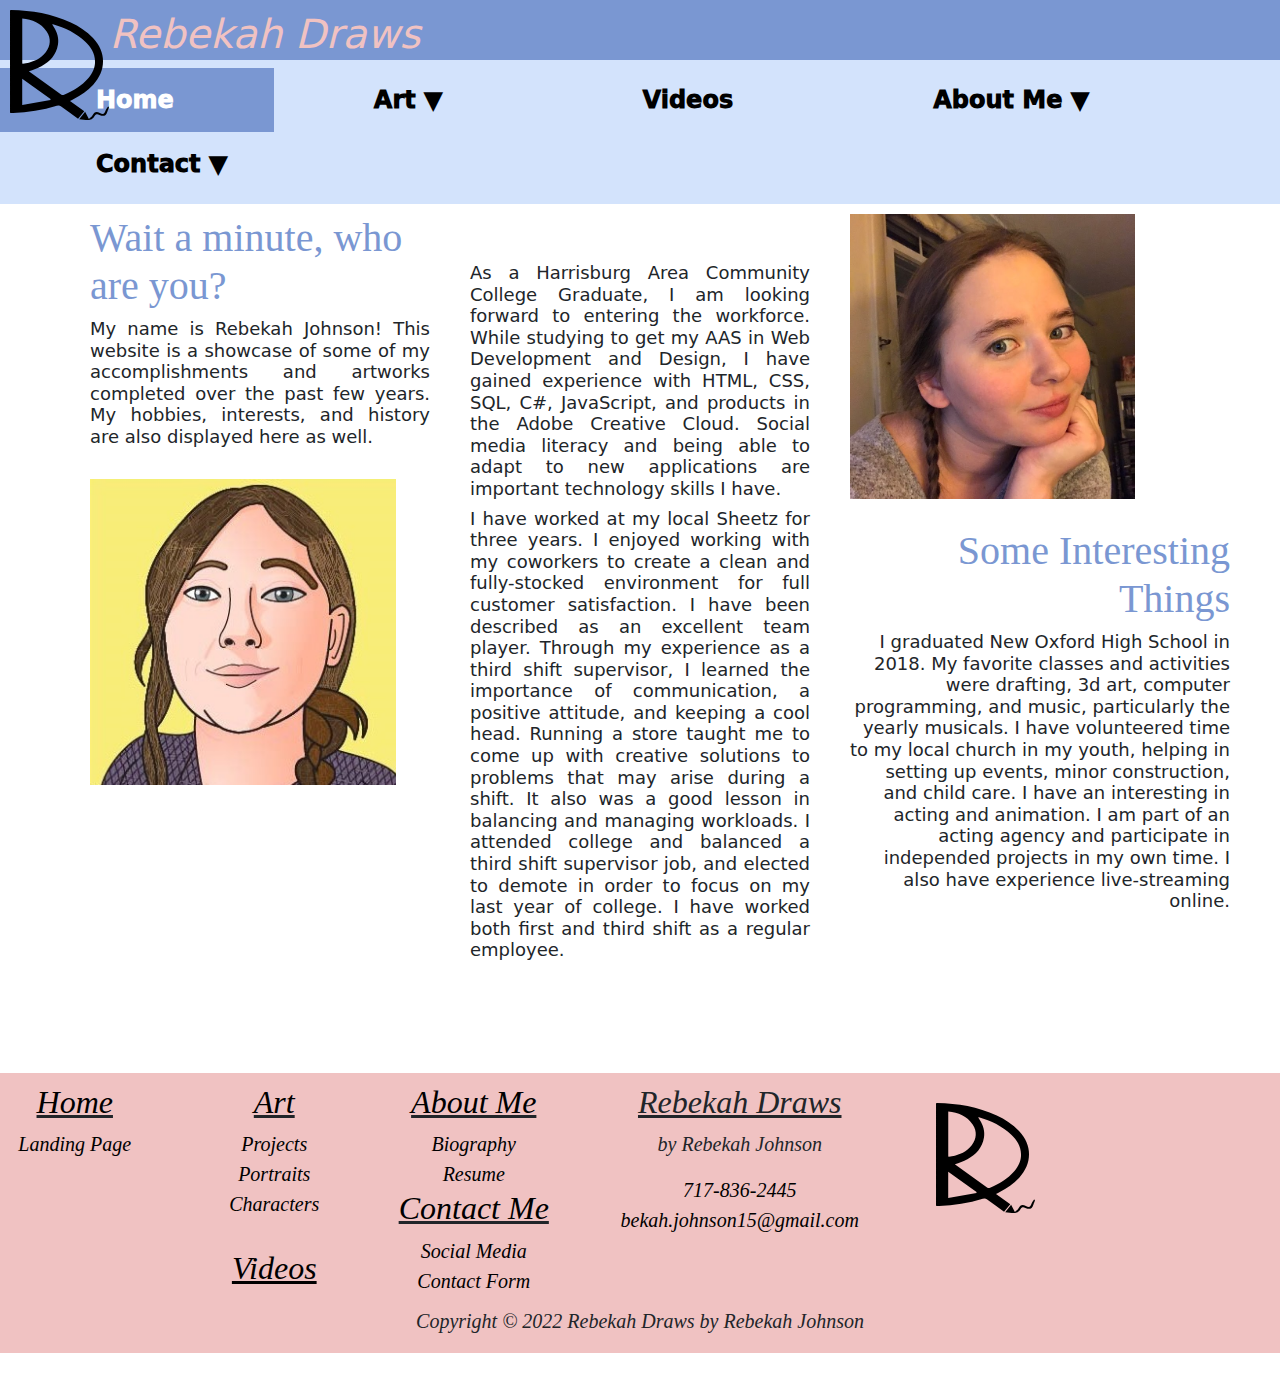
<file: index.html>
<!doctype html>
<html lang="en">
<head>
<meta charset="utf-8">
<title>Rebekah Draws - Home</title>
	<!--css-->
<link rel="stylesheet" href="johnson_style.css">
	<!--bootstrap-->
<link rel="stylesheet" href="https://cdn.jsdelivr.net/npm/bootstrap@4.3.1/dist/css/bootstrap.min.css" integrity="sha384-ggOyR0iXCbMQv3Xipma34MD+dH/1fQ784/j6cY/iJTQUOhcWr7x9JvoRxT2MZw1T" crossorigin="anonymous">
<script src="https://cdn.jsdelivr.net/npm/bootstrap@4.3.1/dist/js/bootstrap.min.js" integrity="sha384-JjSmVgyd0p3pXB1rRibZUAYoIIy6OrQ6VrjIEaFf/nJGzIxFDsf4x0xIM+B07jRM" crossorigin="anonymous"></script>
	<link rel="stylesheet" href="https://cdnjs.cloudflare.com/ajax/libs/font-awesome/4.7.0/css/font-awesome.min.css">
</head>

<body>

<header style="margin: -20px" class="sticky" >
	<!--site title-->
	<div class="header">
		<div><img class="logo" src="art/logo.svg" alt="logo" style="z-index: 100;"></div>
		<div><h1>Rebekah Draws</h1></div>
	</div>
	
	
	<!--navbar-->
	<nav class="navbar navbar-inverse">

    
    <ul>
				<!--home-->
			<li>
				<a href="index.html" class="active" >Home</a>
			</li>
				
				<!--art-->
			<li class="dropdown">
				<a href="johnson_art.html" class="dropbtn">Art
					&#9660;</a>
			<div class="dropdowncontent">
				
				<a href="johnson_projects.html">Projects</a>
				<a href="johnson_portraits.html">Portraits</a>
				<a href="johnson_characters.html">Characters</a>
			</div>
			</li>
				
				<!--videos-->
			<li>
				<a href="johnson_videos.html">Videos</a>
			</li>
				
				<!--about me-->
			<li class="dropdown">
				<a href="johnson_about.html" class="dropbtn">About Me &#9660;</a>
			<div class="dropdowncontent">
					<a href="johnson_biography.html">Biography</a>
					<a href="johnson_resume.html">Resume</a>
					<a href="johnson_trivia.html">Trivia</a>
			</div>
			</li>
				
				<!--contact-->
			<li class="dropdown">
				<a href="johnson_contact.html" class="dropbtn">Contact &#9660;</a>
			<div class="dropdowncontent">
				<a href="johnson_socials.html">Social Media</a>
				<a href="johnson_form.html">Contact Form</a>
			</div>
			</li>
		
			
			</ul>
		

</nav>
	

</header>
	
	
<main>
<div class="grid-container">
<br>
	<div class="cell1"> 
	<h1>Wait a minute, who are you?</h1>
	<h2 class="news">
		My name is Rebekah Johnson! This website is a showcase of some of my accomplishments and artworks completed over the past few years. My hobbies, interests, and history are also displayed here as well. 
		</h2>
	</div>
<div class="cell2"> 
	<br>
	<br>
	<h2 class="news">
		As a Harrisburg Area Community College Graduate, I am looking forward to entering the workforce. While studying to get my AAS in Web Development and Design, I have gained experience with HTML, CSS, SQL, C#, JavaScript, and products in the Adobe Creative Cloud. Social media literacy and being able to adapt to new applications are important technology skills I have.
</h2>
		<h2 class="news">
		I have worked at my local Sheetz for three years. I enjoyed working with my coworkers to create a clean and fully-stocked environment for full customer satisfaction. I have been described as an excellent team player. Through my experience as a third shift supervisor, I learned the importance of communication, a positive attitude, and keeping a cool head. Running a store taught me to come up with creative solutions to problems that may arise during a shift. It also was a good lesson in balancing and managing workloads. I attended college and balanced a third shift supervisor job, and elected to demote in order to focus on my last year of college. I have worked both first and third shift as a regular employee.
</h2>
	
	</div>
	<div class="cell3">
	<img src="art/face.JPG" class="actualface"  alt="johnson face">
	</div>
	<div class="cell4">
	<img src="art/johnson_avatar.jpg" alt="johnson portrait"  style="min-width: 90%" class="avatarface">
	</div>
	<div class="cell5"> 
<br>
	<br>
	
	<h1 class="righty">Some Interesting Things</h1>
	<h2 class="righty">
		I graduated New Oxford High School in 2018. My favorite classes and activities were drafting, 3d art, computer programming, and music, particularly the yearly musicals. I have volunteered time to my local church in my youth, helping in setting up events, minor construction, and child care. I have an interesting in acting and animation. I am part of an acting agency and participate in independed projects in my own time. I also have experience live-streaming online.


		</h2>
	</div>
	</div>
</main>

	
	
	
	
<footer>

<div class="row">
	<!--column one-->
	<div class="column" >
		<h2>
			<a href="index.html">Home</a>
		</h2>
		<a href="index.html">Landing Page</a>
	</div>
	<!--column two-->
	<div class="column" >
		<h2>
			<a href="johnson_art.html" >Art</a>
		</h2>
		<a href="johnson_projects.html">Projects</a>
		<br>
		<a href="johnson_portraits.html">Portraits</a>
		<br>
		<a href="johnson_characters.html">Characters</a>		
		<div>
		<br>
		<a href="johnson_videos.html">
			<h2>Videos</h2>
		</a>
		</div>
	</div>
	<!--column three-->
	<div class="column" >
		<h2>
			<a href="johnson_about.html" >About Me</a>
		</h2>
		<a href="johnson_biography.html">Biography</a>
		<br>
		<a href="johnson_resume.html">Resume</a>		
		<div>
		<h2>
			<a href="johnson_contact.html" >Contact Me</a>
		</h2>
		<a href="johnson_socials.html">Social Media</a>
		<br>
		<a  href="johnson_contact.html">Contact Form</a>
		</div>
	</div>
		<!--column four-->
	<div class="column2" >
		<h2>Rebekah Draws</h2>
		<p>by Rebekah Johnson</p>
		<a href="tel:+717-836-2445">717-836-2445</a>
		<br>
		<a href="mailto:bekah.johnson15@gmail.com">bekah.johnson15@gmail.com</a>
	</div>
		<!--column five aka logo-->
	<div class="column3" >
		<img class="logo" src="art/logo.svg" alt="logo">
	</div>	
</div>
	<p>Copyright &#169; 2022 Rebekah Draws by Rebekah Johnson</p>

</footer>
	
</body>
</html>
</file>
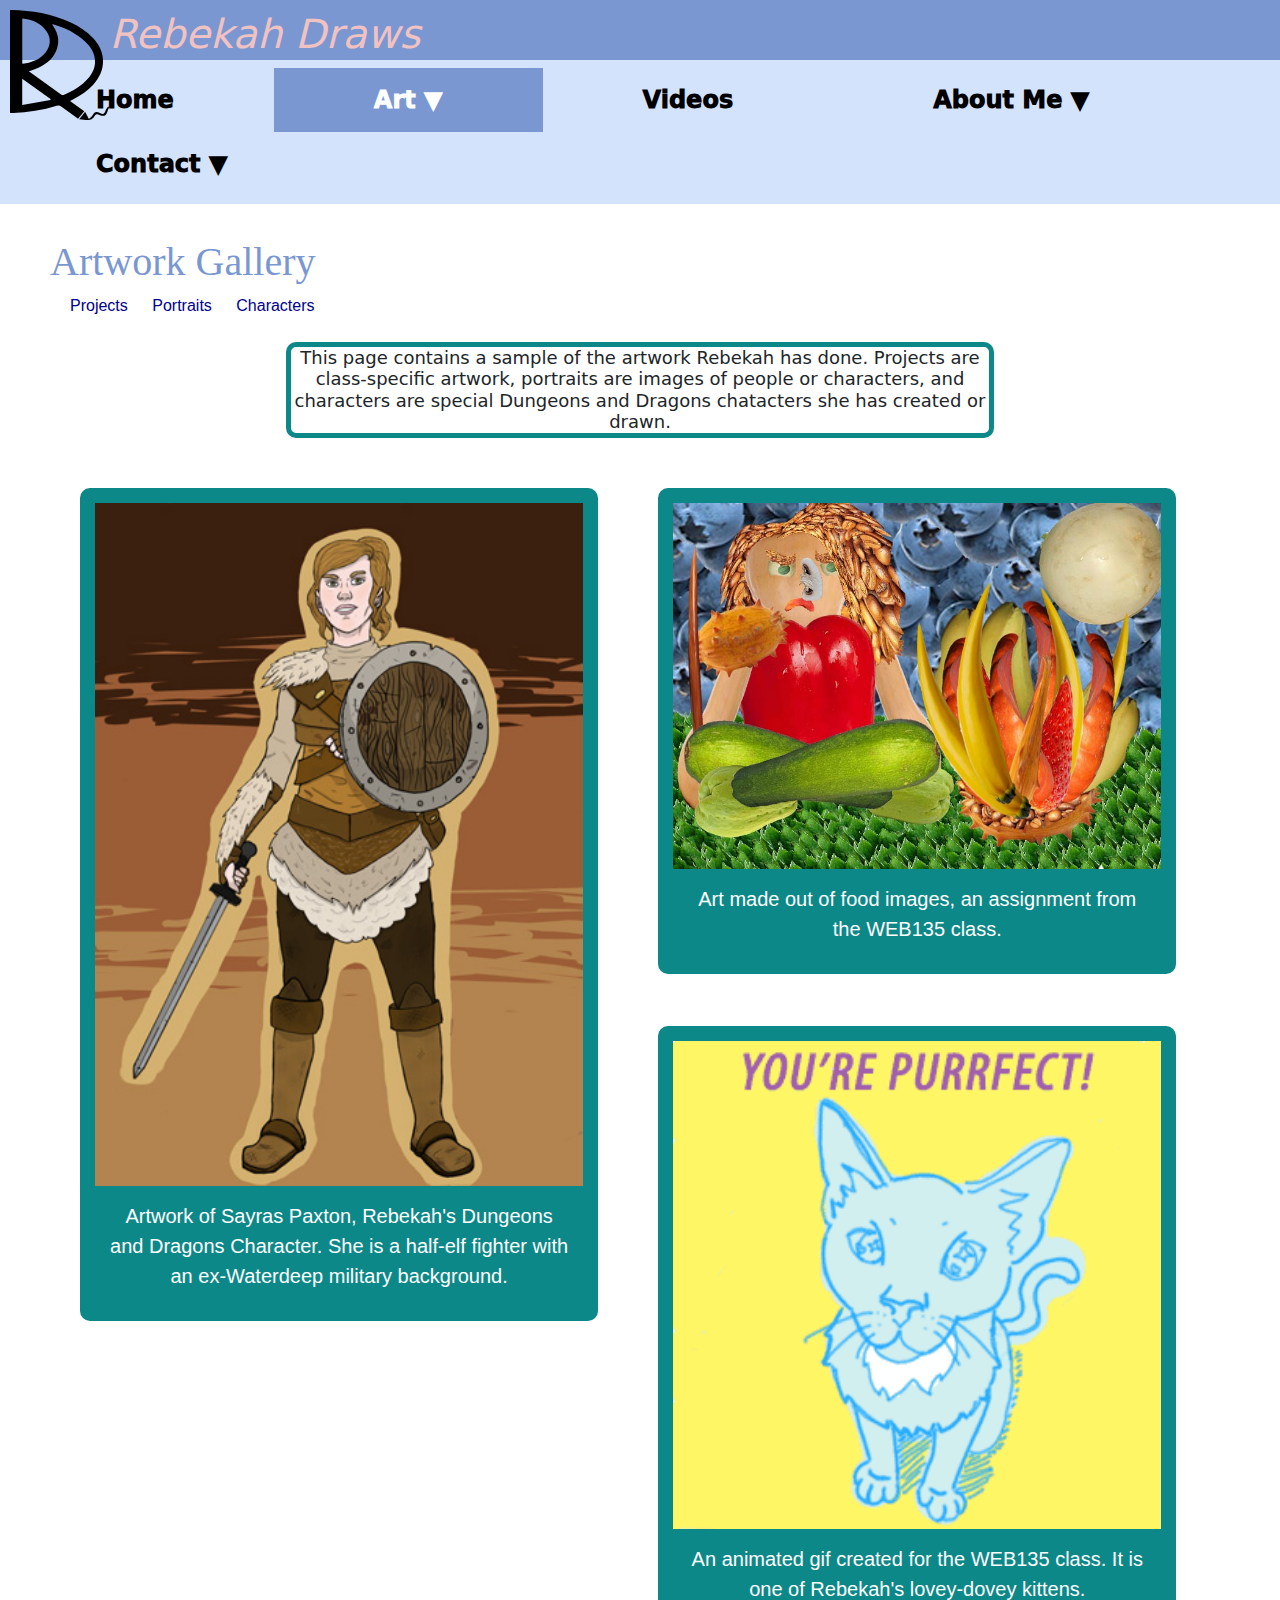
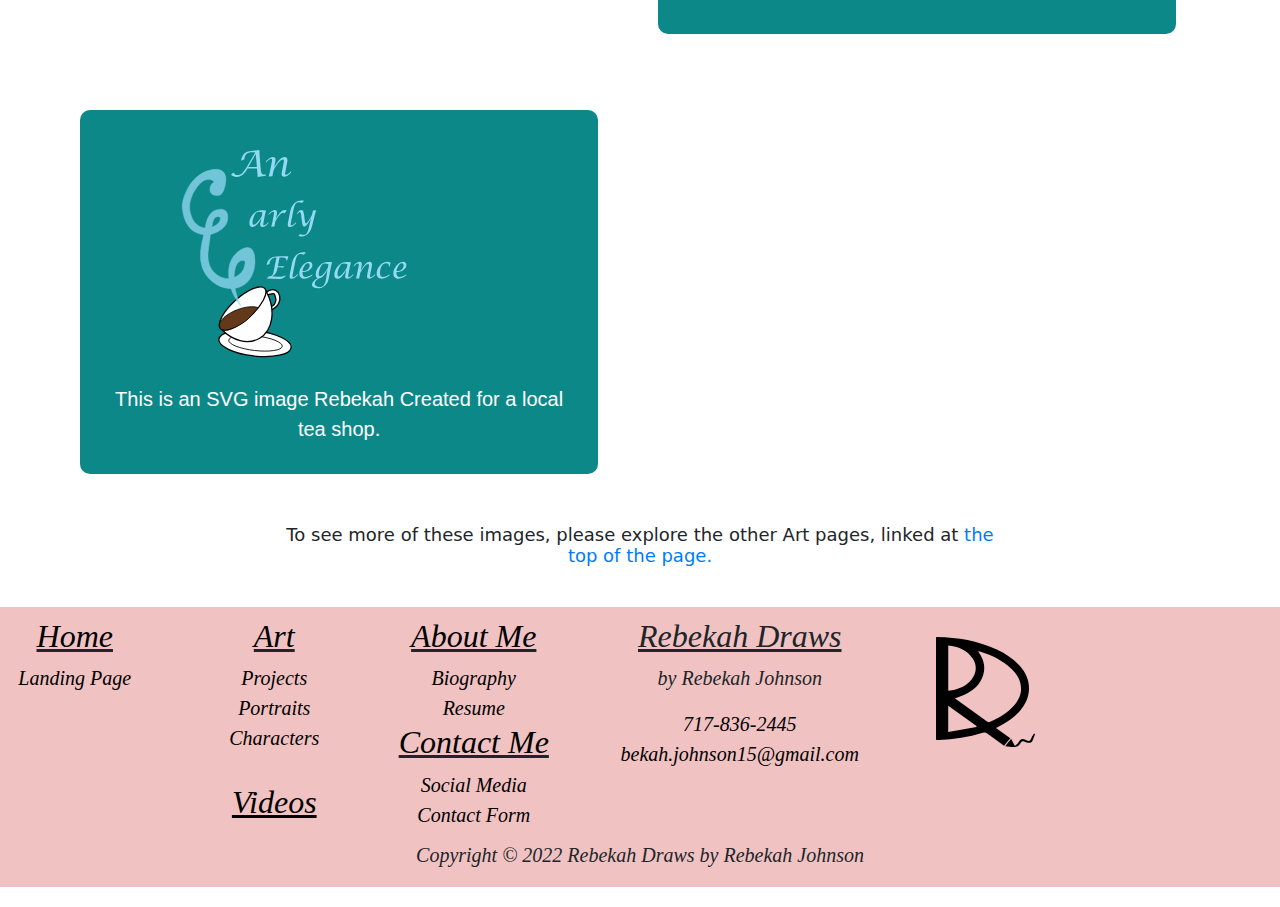
<file: johnson_art.html>
<!doctype html>
<html lang="en">
<head>
<meta charset="utf-8">
<title>Rebekah Draws - Art</title>
<link rel="stylesheet" href="johnson_style.css">
	<link rel="stylesheet" href="https://cdn.jsdelivr.net/npm/bootstrap@4.3.1/dist/css/bootstrap.min.css" integrity="sha384-ggOyR0iXCbMQv3Xipma34MD+dH/1fQ784/j6cY/iJTQUOhcWr7x9JvoRxT2MZw1T" crossorigin="anonymous">
<script src="https://cdn.jsdelivr.net/npm/bootstrap@4.3.1/dist/js/bootstrap.min.js" integrity="sha384-JjSmVgyd0p3pXB1rRibZUAYoIIy6OrQ6VrjIEaFf/nJGzIxFDsf4x0xIM+B07jRM" crossorigin="anonymous"></script>
</head>

<body>

<header style="margin: -20px" class="sticky" >
	<!--site title-->
	<div class="header">
		<div><img class="logo" src="art/logo.svg" alt="logo" style="z-index: 100;"></div>
		<div><h1>Rebekah Draws</h1></div>
	</div>
	<!--navbar-->
	<nav>	
		<div class="navbar">
			<ul>
				<!--home-->
			<li>
				<a href="index.html" >Home</a>
			</li>
				
				<!--art-->
			<li class="dropdown">
				<a href="johnson_art.html" class="dropbtn, active">Art
					&#9660;</a>
			<div class="dropdowncontent">
				
				<a href="johnson_projects.html">Projects</a>
				<a href="johnson_portraits.html">Portraits</a>
				<a href="johnson_characters.html">Characters</a>
			</div>
			</li>
				
				<!--videos-->
			<li>
				<a href="johnson_videos.html">Videos</a>
			</li>
				
				<!--about me-->
			<li class="dropdown">
				<a href="johnson_about.html" class="dropbtn">About Me &#9660;</a>
			<div class="dropdowncontent">
					<a href="johnson_biography.html">Biography</a>
					<a href="johnson_resume.html">Resume</a>
					<a href="johnson_trivia.html">Trivia</a>
			</div>
			</li>
				
				<!--contact-->
			<li class="dropdown">
				<a href="johnson_contact.html" class="dropbtn">Contact &#9660;</a>
			<div class="dropdowncontent">
				<a href="johnson_socials.html">Social Media</a>
				<a href="johnson_form.html">Contact Form</a>
			</div>
			</li>
			
			</ul>
		</div>	
	</nav>
</header>
	
	
<main>
<div>
<br>
	<h1>Artwork Gallery</h1>
	
	<div class="toplinks"> 
		<a href="johnson_projects.html">Projects</a>
		<a href="johnson_portraits.html">Portraits</a>
		<a href="johnson_characters.html">Characters</a>
	</div>

<h2 class="thetextbox">This page contains a sample of the artwork Rebekah has done. Projects are class-specific artwork, portraits are images of people or characters, and characters are special Dungeons and Dragons chatacters she has created or drawn.</h2>

	
	
<div class="responsive">
  <div class="gallery">
      <img src="art/wipfile.jpg" alt="Sayras Paxton Character Image" width="600" height="400">
    <div class="desc">Artwork of Sayras Paxton, Rebekah's Dungeons and Dragons Character. She is a half-elf fighter with an ex-Waterdeep military background.</div>
  </div>
</div>


<div class="responsive">
  <div class="gallery">
      <img src="art/johnson_rebekah_project1.jpg" alt="Food Art" width="600" height="400">
    <div class="desc"> Art made out of food images, an assignment from the WEB135 class.</div>
  </div>
</div>

<div class="responsive">
  <div class="gallery">
      <img src="art/johnson_rebekah_project5.gif" alt="Tippy Gif" width="600" height="400">
    <div class="desc">An animated gif created for the WEB135 class. It is one of Rebekah's lovey-dovey kittens.</div>
  </div>
	<br>
</div>

	<div class="responsive">
  <div class="gallery">
      <img src="art/johnson_logo_print.svg" alt="Svg Logo" width="600" height="400">
    <div class="desc">This is an SVG image Rebekah Created for a local tea shop.</div>
  </div>

</div>
</div>
	
	<div class="clearfix"></div>
	<div>
	
<h2 class="thetextboxborderless">To see more of these images, please explore the other Art pages, linked at<a href="johnson_art.html"> the top of the page.</a></h2>
		</div>
	</main>
	<footer>

<div class="row">
	<!--column one-->
	<div class="column" >
		<h2>
			<a href="index.html">Home</a>
		</h2>
		<a href="index.html">Landing Page</a>
	</div>
	<!--column two-->
	<div class="column" >
		<h2>
			<a href="johnson_art.html" >Art</a>
		</h2>
		<a href="johnson_projects.html">Projects</a>
		<br>
		<a href="johnson_portraits.html">Portraits</a>
		<br>
		<a href="johnson_characters.html">Characters</a>		
		<div>
		<br>
		<a href="johnson_videos.html">
			<h2>Videos</h2>
		</a>
		</div>
	</div>
	<!--column three-->
	<div class="column" >
		<h2>
			<a href="johnson_about.html" >About Me</a>
		</h2>
		<a href="johnson_biography.html">Biography</a>
		<br>
		<a href="johnson_resume.html">Resume</a>		
		<div>
		<h2>
			<a href="johnson_contact.html" >Contact Me</a>
		</h2>
		<a href="johnson_socials.html">Social Media</a>
		<br>
		<a  href="johnson_contact.html">Contact Form</a>
		</div>
	</div>
		<!--column four-->
	<div class="column2" >
		<h2>Rebekah Draws</h2>
		<p>by Rebekah Johnson</p>
		<a href="tel:+717-836-2445">717-836-2445</a>
		<a href="mailto:bekah.johnson15@gmail.com">bekah.johnson15@gmail.com</a>
	</div>
		<!--column five aka logo-->
	<div class="column3" >
		<img class="logo" src="art/logo.svg" alt="logo">
	</div>	
</div>
	<p>Copyright &#169; 2022 Rebekah Draws by Rebekah Johnson</p>

</footer>
	
	
</body>
</html>
</file>
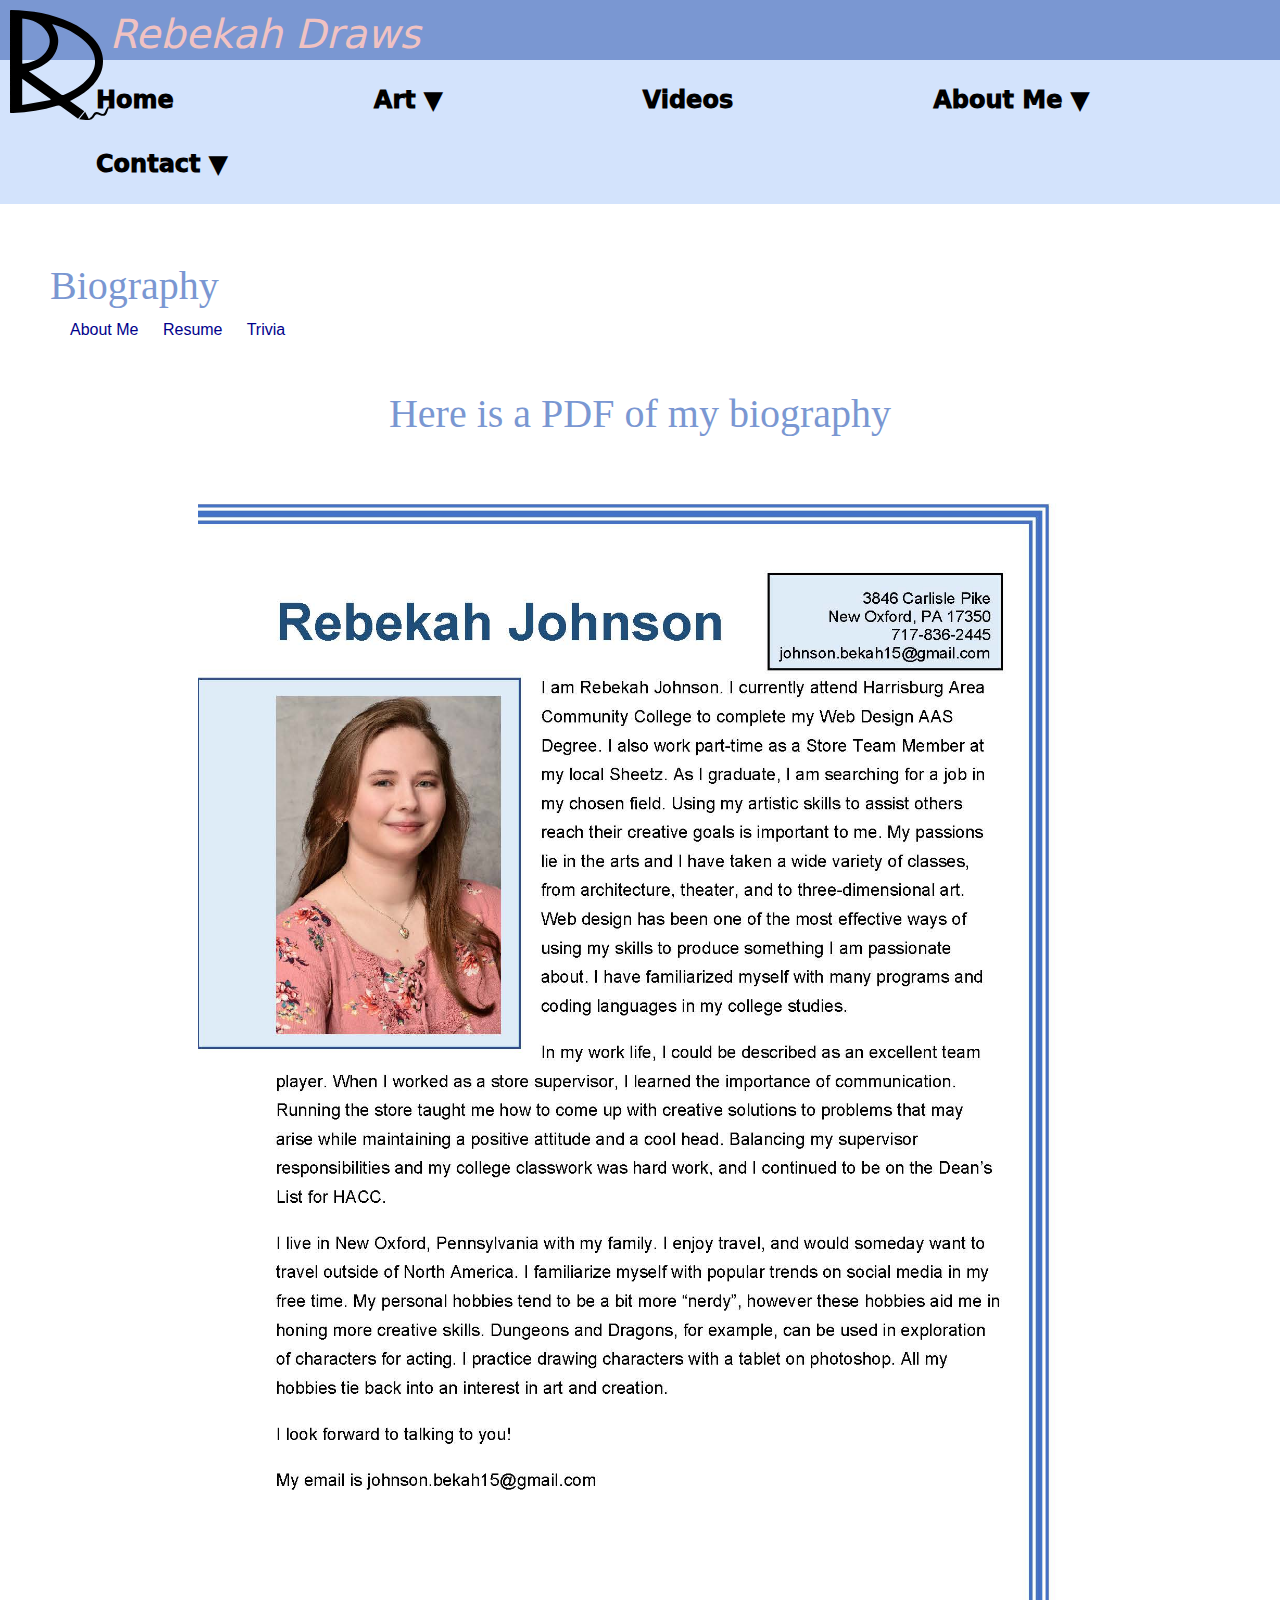
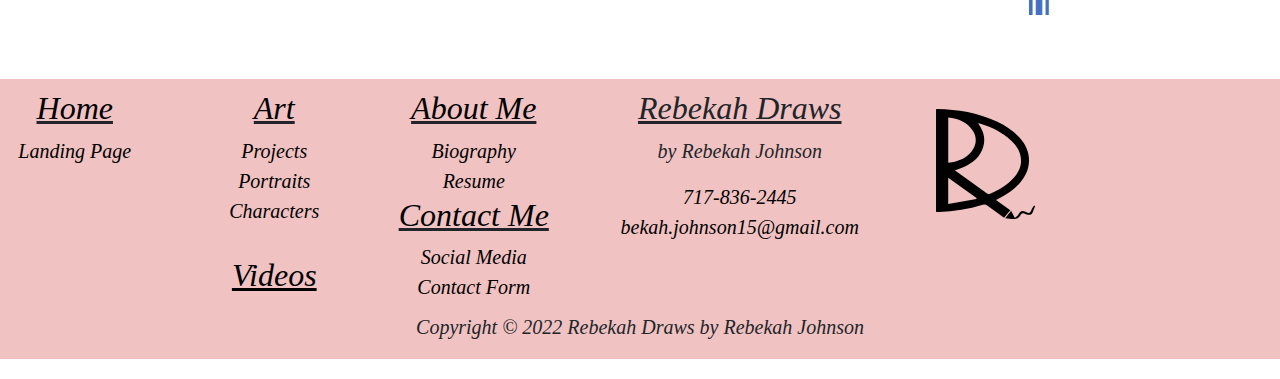
<file: johnson_biography.html>
<!doctype html>
<html lang="en">
<head>
<meta charset="utf-8">
<title>Rebekah Draws - Biography</title>
<link rel="stylesheet" href="johnson_style.css">
	<link rel="stylesheet" href="https://cdn.jsdelivr.net/npm/bootstrap@4.3.1/dist/css/bootstrap.min.css" integrity="sha384-ggOyR0iXCbMQv3Xipma34MD+dH/1fQ784/j6cY/iJTQUOhcWr7x9JvoRxT2MZw1T" crossorigin="anonymous">
<script src="https://cdn.jsdelivr.net/npm/bootstrap@4.3.1/dist/js/bootstrap.min.js" integrity="sha384-JjSmVgyd0p3pXB1rRibZUAYoIIy6OrQ6VrjIEaFf/nJGzIxFDsf4x0xIM+B07jRM" crossorigin="anonymous"></script>
</head>

<body>

<header style="margin: -20px" class="sticky" >
	<!--site title-->
	<div class="header">
		<div><img class="logo" src="art/logo.svg" alt="logo" style="z-index: 100;"></div>
		<div><h1>Rebekah Draws</h1></div>
	</div>
	<!--navbar-->
	<nav>	
		<div class="navbar">
			<ul>
				<!--home-->
			<li>
				<a href="index.html">Home</a>
			</li>
				
				<!--art-->
			<li class="dropdown">
				<a href="johnson_art.html" class="dropbtn">Art
					&#9660;</a>
			<div class="dropdowncontent">
				
				<a href="johnson_projects.html">Projects</a>
				<a href="johnson_portraits.html">Portraits</a>
				<a href="johnson_characters.html">Characters</a>
			</div>
			</li>
				
				<!--videos-->
			<li>
				<a href="johnson_videos.html">Videos</a>
			</li>
				
				<!--about me-->
			<li class="dropdown">
				<a href="johnson_about.html" class="dropbtn">About Me &#9660;</a>
			<div class="dropdowncontent">
					<a href="johnson_biography.html" class="active">Biography</a>
					<a href="johnson_resume.html">Resume</a>
					<a href="johnson_trivia.html">Trivia</a>
			</div>
			</li>
				
				<!--contact-->
			<li class="dropdown">
				<a href="johnson_contact.html" class="dropbtn">Contact &#9660;</a>
			<div class="dropdowncontent">
				<a href="johnson_socials.html">Social Media</a>
				<a href="johnson_form.html">Contact Form</a>
			</div>
			</li>
			
			</ul>
		</div>	
	</nav>
</header>
	
<div>
	<br>
	<br>
<main>
<div>
	<h1>Biography</h1>
	
	<div class="toplinks"> 
		<a href="johnson_about.html">About Me</a>
		<a href="johnson_resume.html">Resume</a>
		<a href="johnson_trivia.html">Trivia</a>
	</div>
	<br>
	<center>
<a href="art/Johnson_Rebekah_Bio.pdf" class="thetextboxborderless"><h1>Here is a PDF of my biography</h1></a>
	<br>
	<div>
		 <img src="art/Johnson_Rebekah_Bio.jpg" alt="Resume_pg1" style="width:75%">
		
		</div>
		</center>
</div>
	
		<br>
</main>

	</div>


	<footer>

<div class="row">
	<!--column one-->
	<div class="column" >
		<h2>
			<a href="index.html">Home</a>
		</h2>
		<a href="index.html">Landing Page</a>
	</div>
	<!--column two-->
	<div class="column" >
		<h2>
			<a href="johnson_art.html" >Art</a>
		</h2>
		<a href="johnson_projects.html">Projects</a>
		<br>
		<a href="johnson_portraits.html">Portraits</a>
		<br>
		<a href="johnson_characters.html">Characters</a>		
		<div>
		<br>
		<a href="johnson_videos.html">
			<h2>Videos</h2>
		</a>
		</div>
	</div>
	<!--column three-->
	<div class="column" >
		<h2>
			<a href="johnson_about.html" >About Me</a>
		</h2>
		<a href="johnson_biography.html">Biography</a>
		<br>
		<a href="johnson_resume.html">Resume</a>		
		<div>
		<h2>
			<a href="johnson_contact.html" >Contact Me</a>
		</h2>
		<a href="johnson_socials.html">Social Media</a>
		<br>
		<a  href="johnson_contact.html">Contact Form</a>
		</div>
	</div>
		<!--column four-->
	<div class="column2" >
		<h2>Rebekah Draws</h2>
		<p>by Rebekah Johnson</p>
		<a href="tel:+717-836-2445">717-836-2445</a>
		<a href="mailto:bekah.johnson15@gmail.com">bekah.johnson15@gmail.com</a>
	</div>
		<!--column five aka logo-->
	<div class="column3" >
		<img class="logo" src="art/logo.svg" alt="logo">
	</div>	
</div>
	<p>Copyright &#169; 2022 Rebekah Draws by Rebekah Johnson</p>

</footer>
	
	
</body>
</html>
</file>
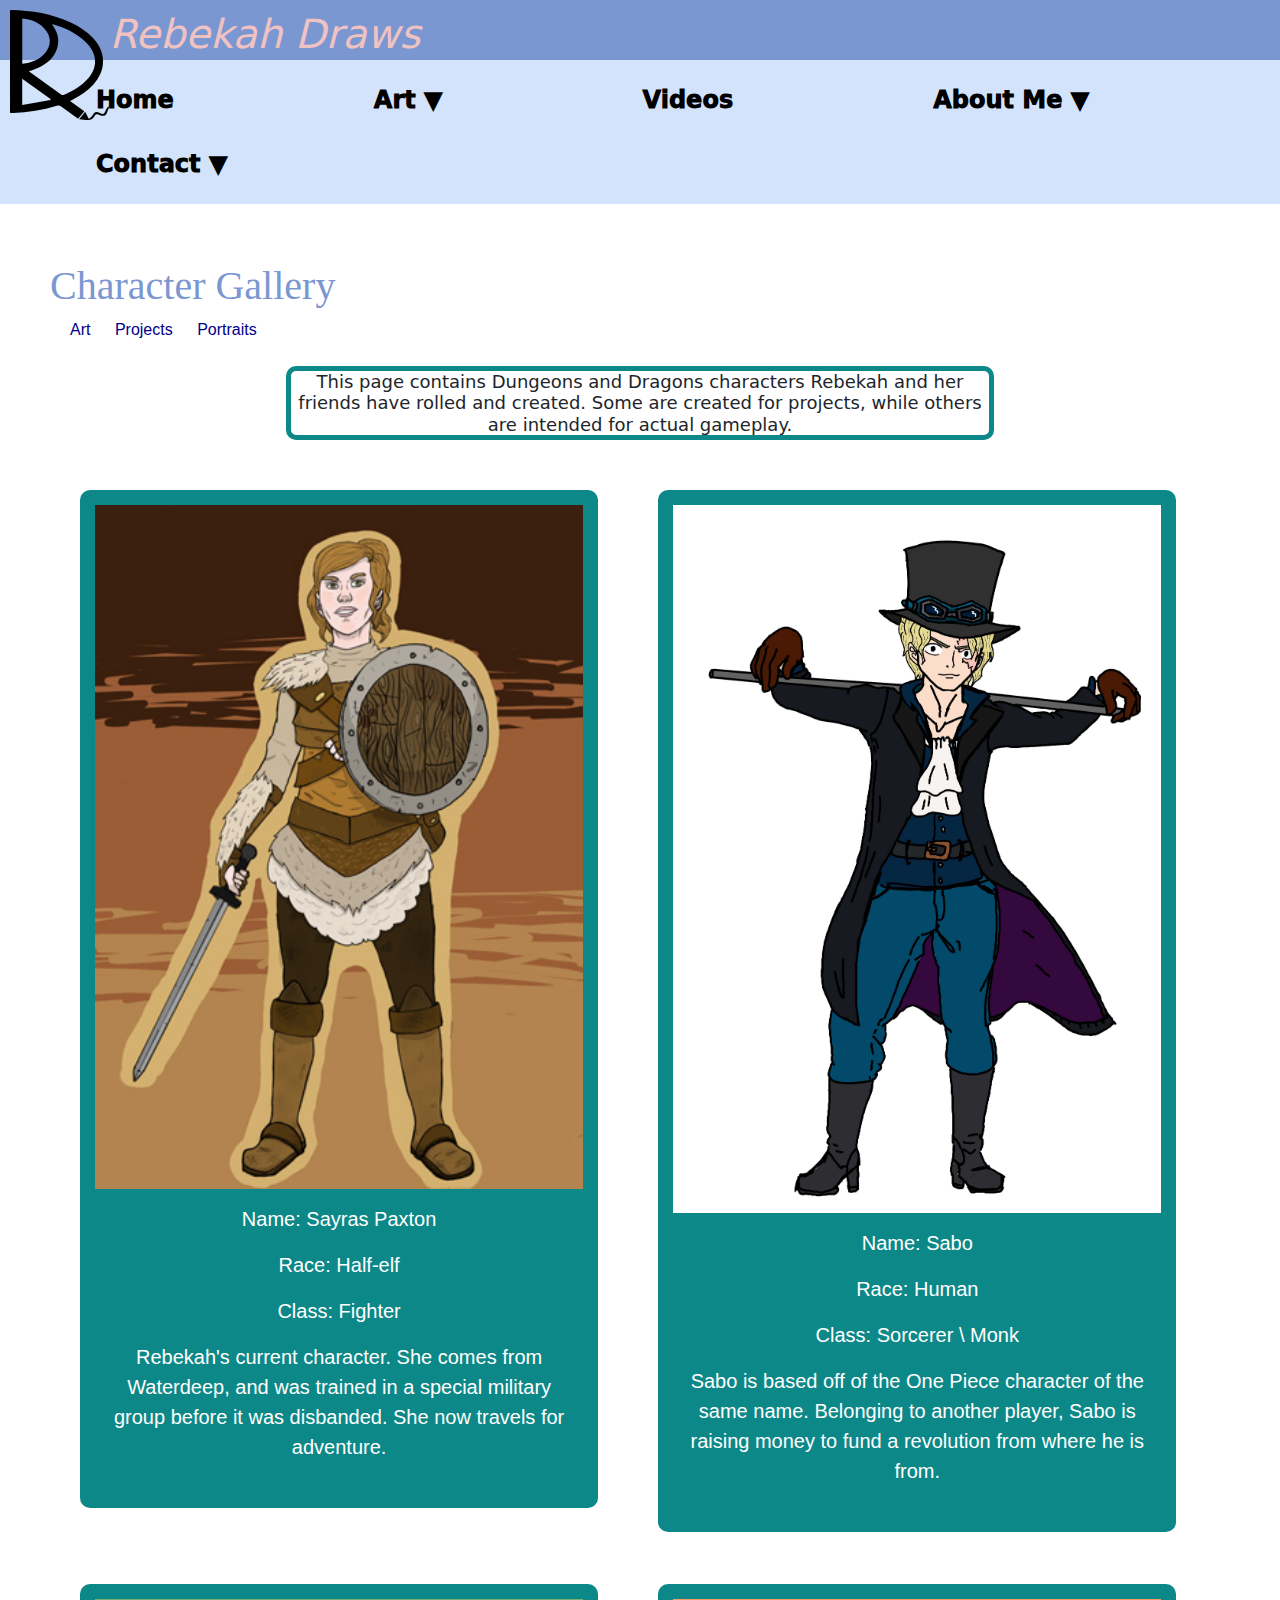
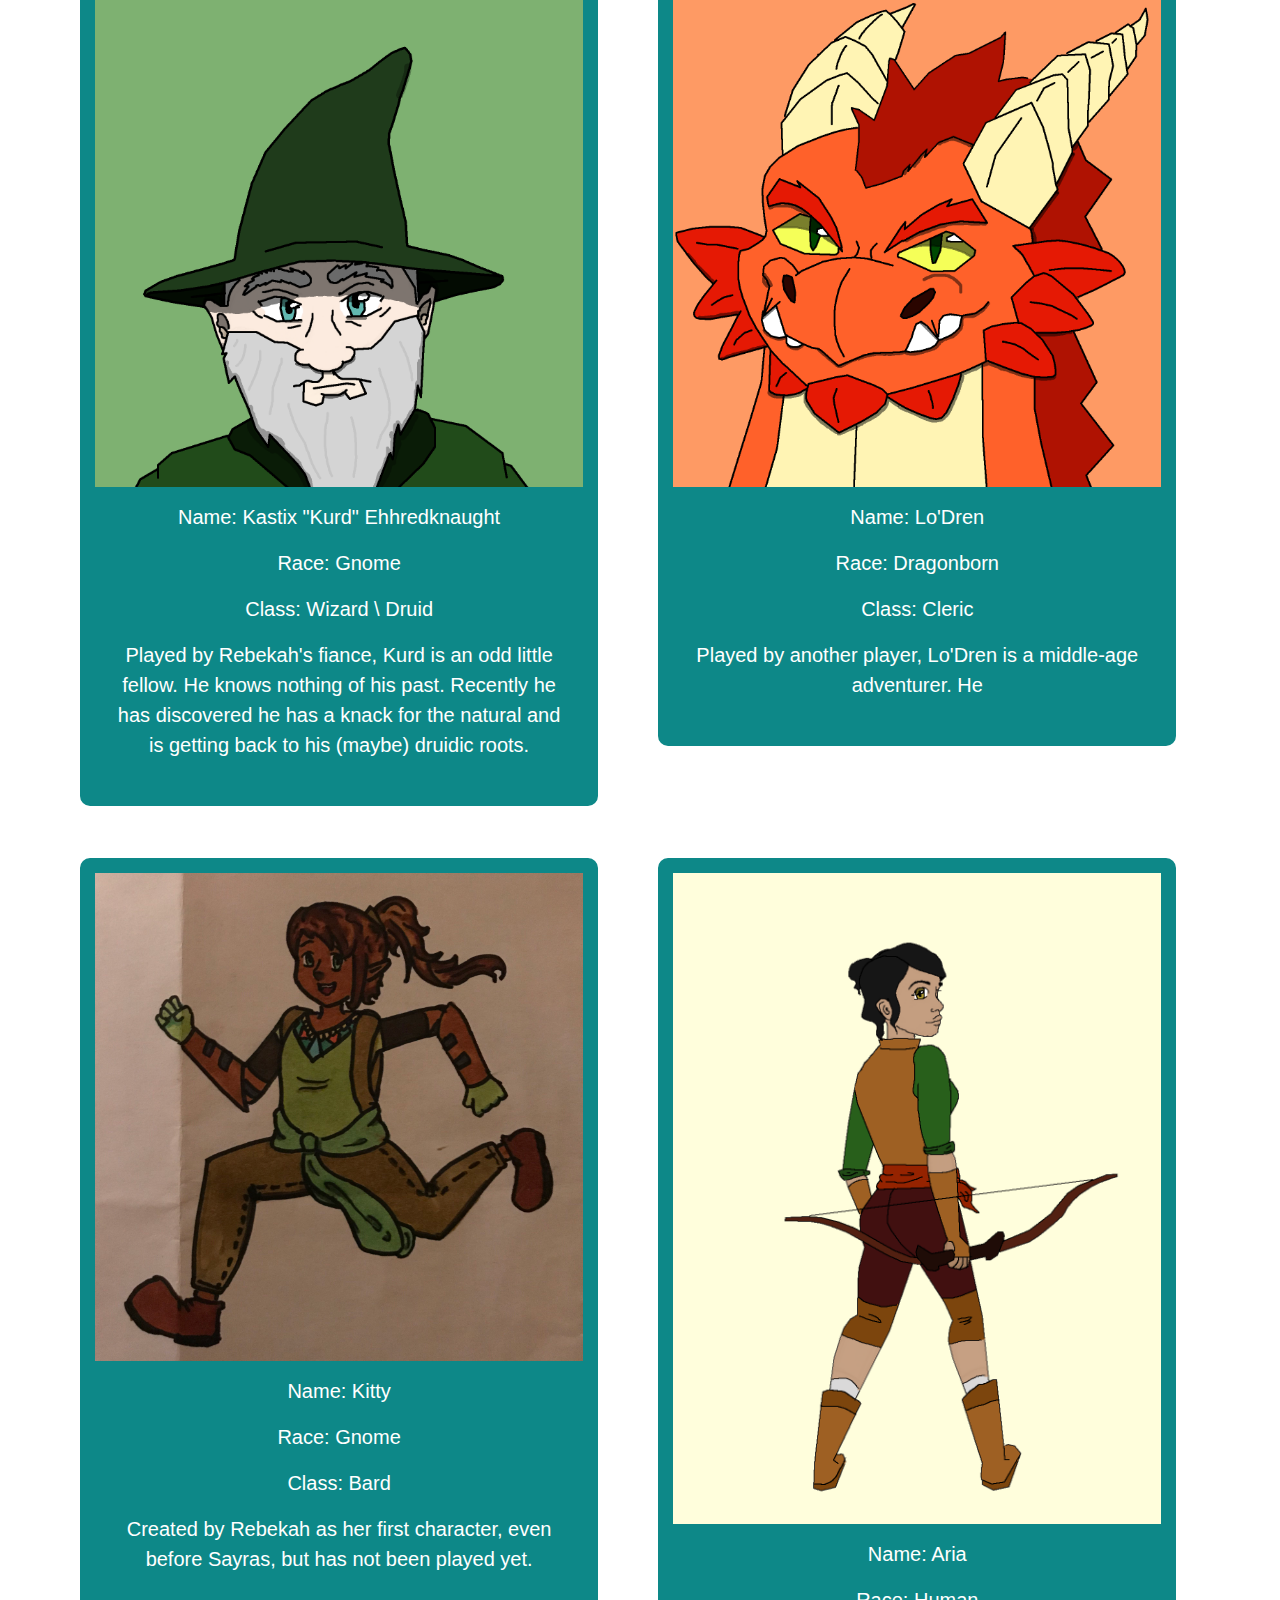
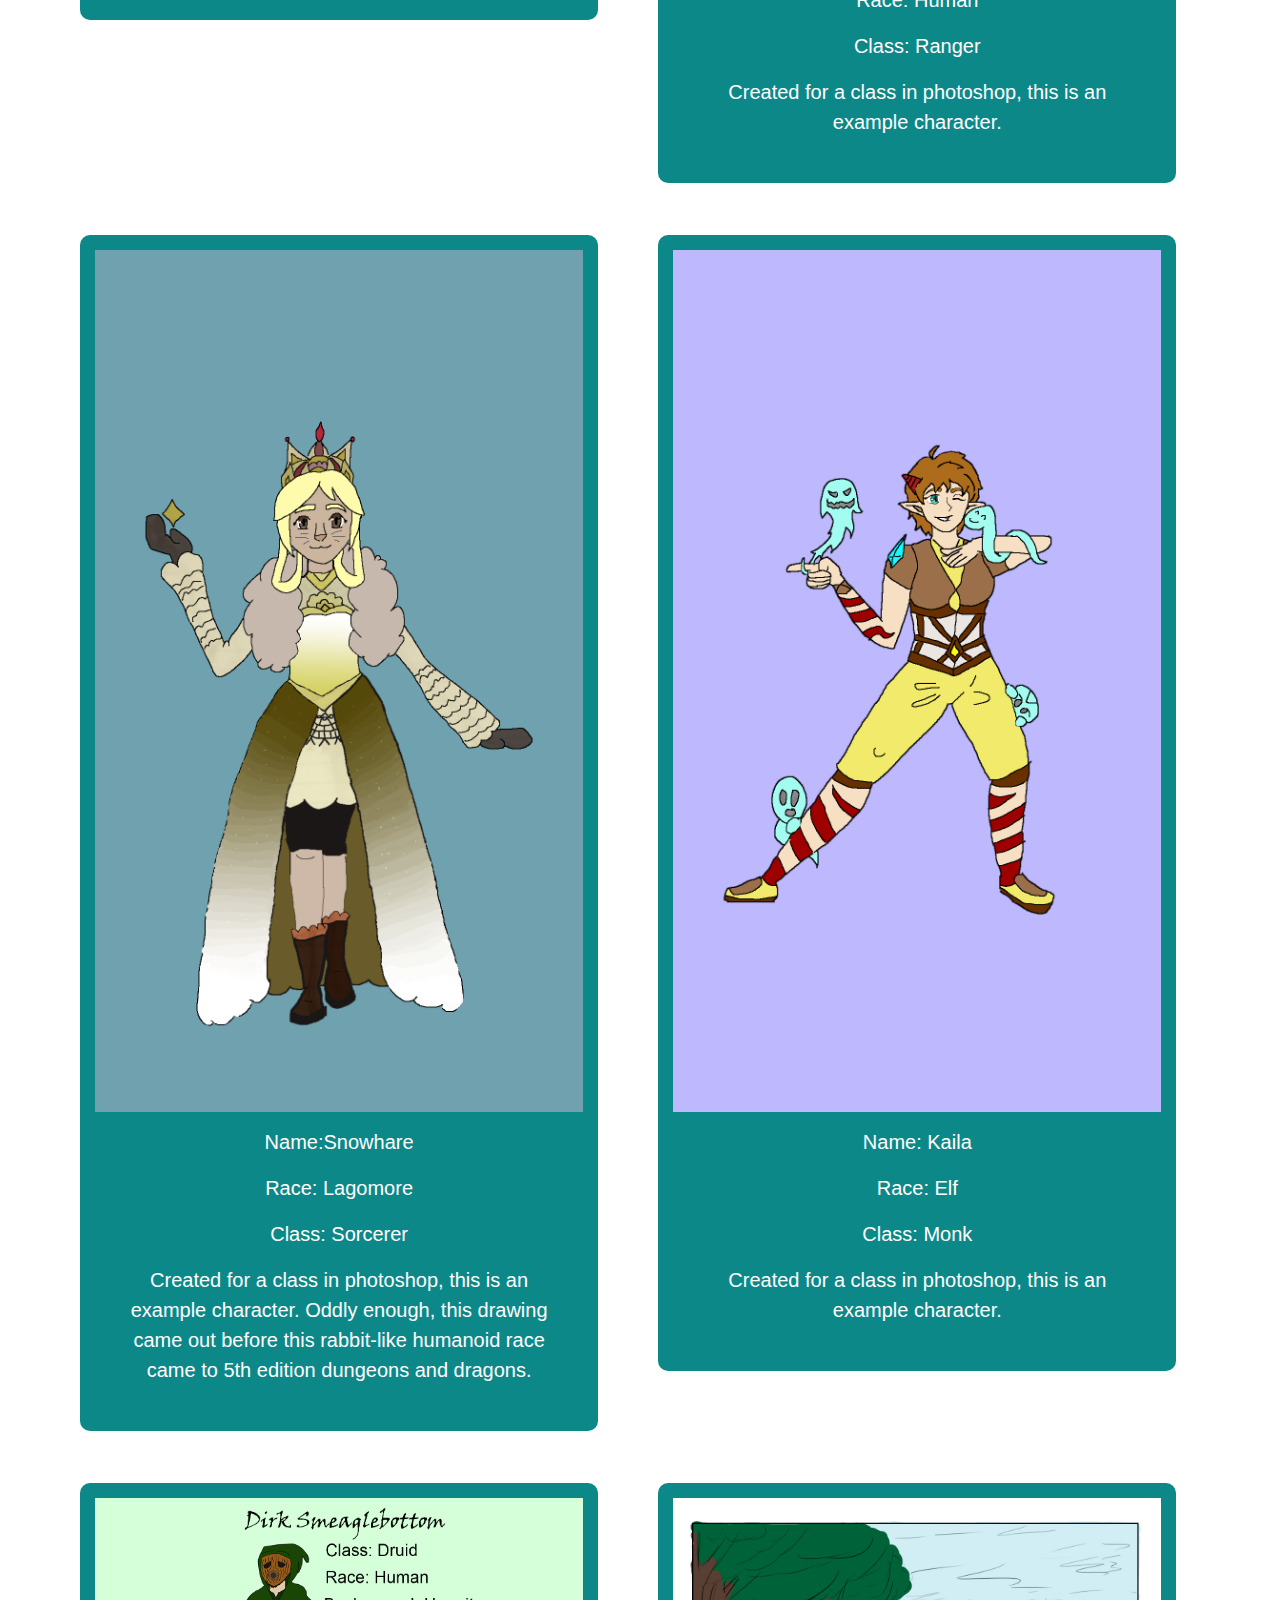
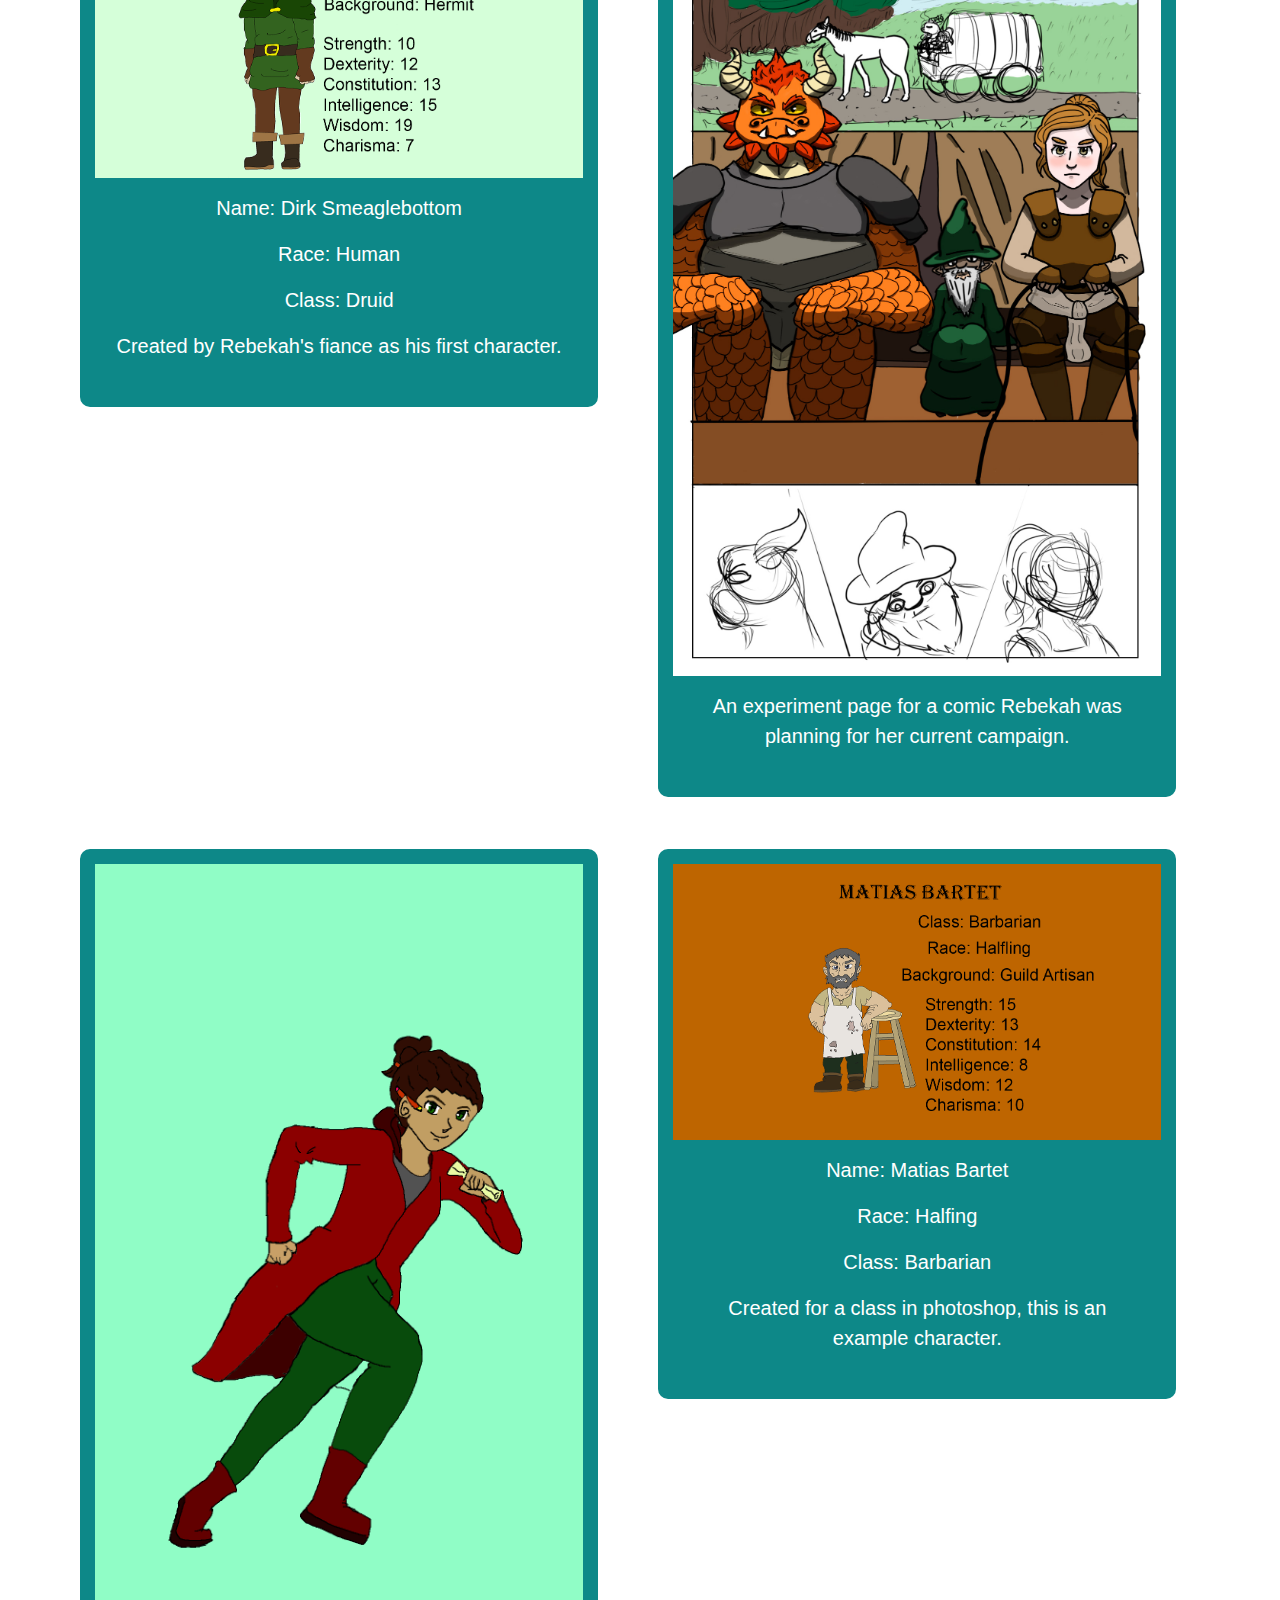
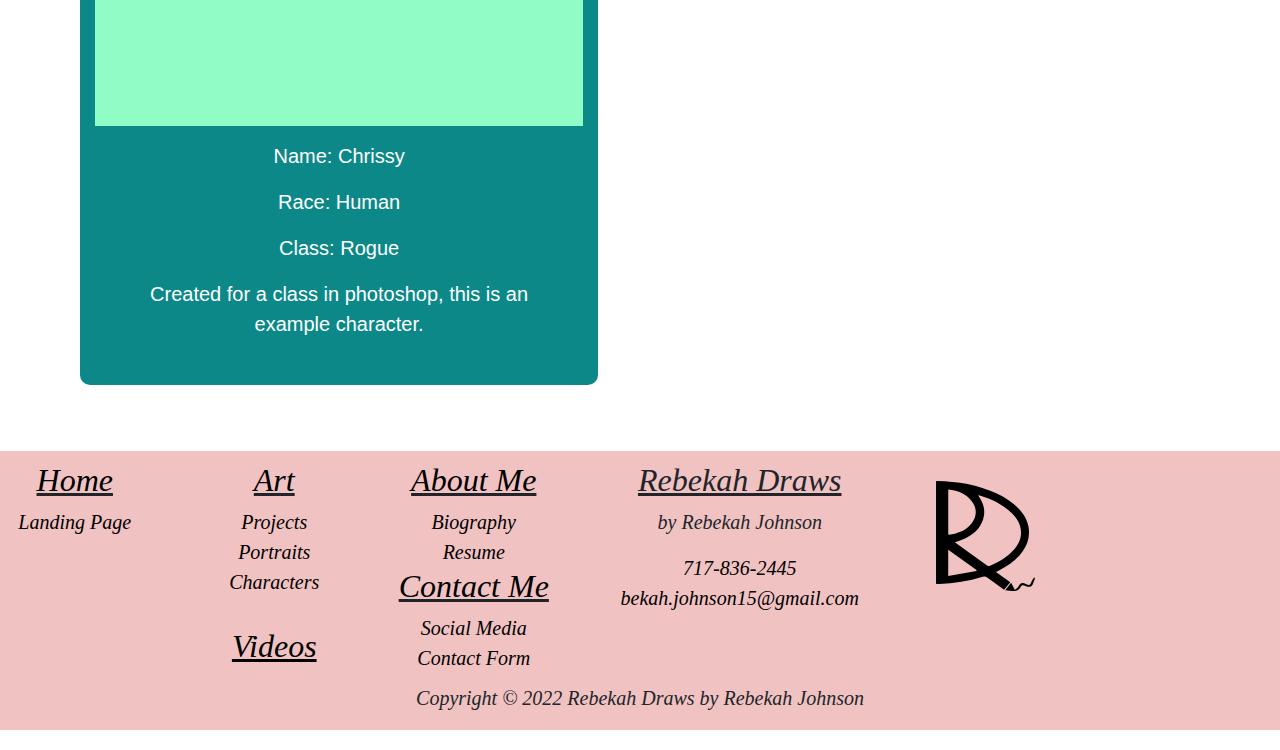
<file: johnson_characters.html>
<!doctype html>
<html lang="en">
<head>
<meta charset="utf-8">
<title>Rebekah Draws - Character</title>
<link rel="stylesheet" href="johnson_style.css">
	<link rel="stylesheet" href="https://cdn.jsdelivr.net/npm/bootstrap@4.3.1/dist/css/bootstrap.min.css" integrity="sha384-ggOyR0iXCbMQv3Xipma34MD+dH/1fQ784/j6cY/iJTQUOhcWr7x9JvoRxT2MZw1T" crossorigin="anonymous">
<script src="https://cdn.jsdelivr.net/npm/bootstrap@4.3.1/dist/js/bootstrap.min.js" integrity="sha384-JjSmVgyd0p3pXB1rRibZUAYoIIy6OrQ6VrjIEaFf/nJGzIxFDsf4x0xIM+B07jRM" crossorigin="anonymous"></script>
</head>

<body>

<header style="margin: -20px" class="sticky" >
	<!--site title-->
	<div class="header">
		<div><img class="logo" src="art/logo.svg" alt="logo" style="z-index: 100;"></div>
		<div><h1>Rebekah Draws</h1></div>
	</div>
	<!--navbar-->
	<nav>	
		<div class="navbar">
			<ul>
				<!--home-->
			<li>
				<a href="index.html">Home</a>
			</li>
				
				<!--art-->
			<li class="dropdown">
				<a href="johnson_art.html" class="dropbtn">Art
					&#9660;</a>
			<div class="dropdowncontent">
				
				<a href="johnson_projects.html">Projects</a>
				<a href="johnson_portraits.html">Portraits</a>
				<a href="johnson_characters.html" class="active">Characters</a>
			</div>
			</li>
				
				<!--videos-->
			<li>
				<a href="johnson_videos.html">Videos</a>
			</li>
				
				<!--about me-->
			<li class="dropdown">
				<a href="johnson_about.html" class="dropbtn">About Me &#9660;</a>
			<div class="dropdowncontent">
					<a href="johnson_biography.html">Biography</a>
					<a href="johnson_resume.html">Resume</a>
					<a href="johnson_trivia.html">Trivia</a>
			</div>
			</li>
				
				<!--contact-->
			<li class="dropdown">
				<a href="johnson_contact.html" class="dropbtn">Contact &#9660;</a>
			<div class="dropdowncontent">
				<a href="johnson_socials.html">Social Media</a>
				<a href="johnson_form.html">Contact Form</a>
			</div>
			</li>
			
			</ul>
		</div>	
	</nav>
</header>
	

	<br>
	<main>

<br>
	<h1>Character Gallery</h1>
	
	<div class="toplinks"> 
		<a href="johnson_art.html">Art</a>
		<a href="johnson_projects.html">Projects</a>
		<a href="johnson_portraits.html">Portraits</a>
		
	</div>

<h2 class="thetextbox">This page contains Dungeons and Dragons characters Rebekah and her friends have rolled and created. Some are created for projects, while others are intended for actual gameplay.</h2>

	
	
<div class="responsive">
  <div class="gallery">
      <img src="art/wipfile.jpg" alt="Sayras Paxton Character Image" width="600" height="400">
    <div class="desc">
		
	<p>Name: Sayras Paxton</p>
	<p>Race: Half-elf</p>
	<p>Class: Fighter</p>
	<p>Rebekah's current character. She comes from Waterdeep, and was trained in a special military group before it was disbanded. She now travels for adventure.</p>
	  </div>
  </div>
</div>


<div class="responsive">
  <div class="gallery">
      <img src="art/SABO_WIP.jpg" alt="Sabo Character Image" width="600" height="400">
    <div class="desc">
		
	<p>Name: Sabo</p>
	<p>Race: Human</p>
	<p>Class: Sorcerer \ Monk</p>
	<p>Sabo is based off of the One Piece character of the same name. Belonging to another player, Sabo is raising money to fund a revolution from where he is from.</p>
	  </div>
  </div>
</div>

<div class="responsive">
  <div class="gallery">
      <img src="art/Kurd_edit4.png" alt="Kurd portrait" width="600" height="400">
    <div class="desc">
		
	<p>Name: Kastix "Kurd" Ehhredknaught</p>
	<p>Race: Gnome</p>
	<p>Class: Wizard \ Druid</p>
	<p>Played by Rebekah's fiance, Kurd is an odd little fellow. He knows nothing of his past. Recently he has discovered he has a knack for the natural and is getting back to his (maybe) druidic roots.</p>
	  </div>
  </div>
</div>

<div class="responsive">
  <div class="gallery">
      <img src="art/LoDren_edit3.png" alt="Lodren portrait" width="600" height="400">
    <div class="desc">
		
	<p>Name: Lo'Dren</p>
	<p>Race: Dragonborn</p>
	<p>Class: Cleric</p>
	<p>Played by another player, Lo'Dren is a middle-age adventurer. He  </p>
	  </div>
  </div>
</div>
	
		<div class="clearfix"></div>
		
<div class="responsive">
  <div class="gallery">
      <img src="art/dd_by_katrinaiceheart_dctk8mh.jpg" alt="Sayras Paxton Character Image" width="600" height="400">
	  <div class="desc">
		
	<p>Name: Kitty</p>
	<p>Race: Gnome</p>
	<p>Class: Bard</p>
	<p>Created by Rebekah as her first character, even before Sayras, but has not been played yet.</p>
	  </div>
  </div>
</div>
		
		
		<div class="responsive">
  <div class="gallery">
      <img src="art/archer_by_katrinaiceheart_ddv5ydf.png" alt="archer image" width="600" height="400">
    <div class="desc">
		
	<p>Name: Aria</p>
	<p>Race: Human</p>
	<p>Class: Ranger</p>
	<p>Created for a class in photoshop, this is an example character.</p>
	  </div>
  </div>
</div><div class="responsive">
  <div class="gallery">
      <img src="art/snow_hare_by_katrinaiceheart_ddv5z50.png" alt="Snowhare" width="600" height="400">
    <div class="desc">
		
	<p>Name:Snowhare</p>
	<p>Race: Lagomore</p>
	<p>Class: Sorcerer</p>
	<p>Created for a class in photoshop, this is an example character. Oddly enough, this drawing came out before this rabbit-like humanoid race came to 5th edition dungeons and dragons.</p>
	  </div>
  </div>
</div>
		<div class="responsive">
  <div class="gallery">
      <img src="art/ghosts_by_katrinaiceheart_ddv5zox.png" alt="ghost friend" width="600" height="400">
    <div class="desc">
		
	<p>Name: Kaila</p>
	<p>Race: Elf</p>
	<p>Class: Monk</p>
	<p>Created for a class in photoshop, this is an example character.</p>
	  </div>
  </div>
</div>
		
<div class="clearfix"></div>
		
		
				<div class="responsive">
  <div class="gallery">
      <img src="art/dirk_smeaglebottom_by_katrinaiceheart_ddv6068.png" alt="Dirk Smeaglebottom" width="600" height="400">
    <div class="desc">
		
	<p>Name: Dirk Smeaglebottom</p>
	<p>Race: Human</p>
	<p>Class: Druid</p>
	<p>Created by Rebekah's fiance as his first character.</p>
	  </div>
  </div>
</div><div class="responsive">
  <div class="gallery">
      <img src="art/dnd_comic_pg1_wip.jpg" alt="DND Comic" width="600" height="400">
    <div class="desc">
		
	<p>An experiment page for a comic Rebekah was planning for her current campaign.</p>
	  </div>
  </div>
</div>
		<div class="responsive">
  <div class="gallery">
      <img src="art/runner_by_katrinaiceheart_ddv5zyf.png" alt="ghost friend" width="600" height="400">
    <div class="desc">
		
	<p>Name: Chrissy</p>
	<p>Race: Human</p>
	<p>Class: Rogue</p>
	<p>Created for a class in photoshop, this is an example character.</p>
	  </div>
  </div>
</div>
		
		<div class="responsive">
  <div class="gallery">
      <img src="art/matias_bartet_by_katrinaiceheart_ddv60ay.png" alt="ghost friend" width="600" height="400">
    <div class="desc">
		
	<p>Name: Matias Bartet</p>
	<p>Race: Halfing</p>
	<p>Class: Barbarian</p>
	<p>Created for a class in photoshop, this is an example character.</p>
	  </div>
  </div>
</div>
		
		<div class="clearfix"></div>
	</main>

	

<footer>

<div class="row">
	<!--column one-->
	<div class="column" >
		<h2>
			<a href="index.html">Home</a>
		</h2>
		<a href="index.html">Landing Page</a>
	</div>
	<!--column two-->
	<div class="column" >
		<h2>
			<a href="johnson_art.html" >Art</a>
		</h2>
		<a href="johnson_projects.html">Projects</a>
		<br>
		<a href="johnson_portraits.html">Portraits</a>
		<br>
		<a href="johnson_characters.html">Characters</a>		
		<div>
		<br>
		<a href="johnson_videos.html">
			<h2>Videos</h2>
		</a>
		</div>
	</div>
	<!--column three-->
	<div class="column" >
		<h2>
			<a href="johnson_about.html" >About Me</a>
		</h2>
		<a href="johnson_biography.html">Biography</a>
		<br>
		<a href="johnson_resume.html">Resume</a>		
		<div>
		<h2>
			<a href="johnson_contact.html" >Contact Me</a>
		</h2>
		<a href="johnson_socials.html">Social Media</a>
		<br>
		<a  href="johnson_contact.html">Contact Form</a>
		</div>
	</div>
		<!--column four-->
	<div class="column2" >
		<h2>Rebekah Draws</h2>
		<p>by Rebekah Johnson</p>
		<a href="tel:+717-836-2445">717-836-2445</a>
		<a href="mailto:bekah.johnson15@gmail.com">bekah.johnson15@gmail.com</a>
	</div>
		<!--column five aka logo-->
	<div class="column3" >
		<img class="logo" src="art/logo.svg" alt="logo">
	</div>	
</div>
	<p>Copyright &#169; 2022 Rebekah Draws by Rebekah Johnson</p>
	
</footer>
	
	
</body>
</html>
</file>
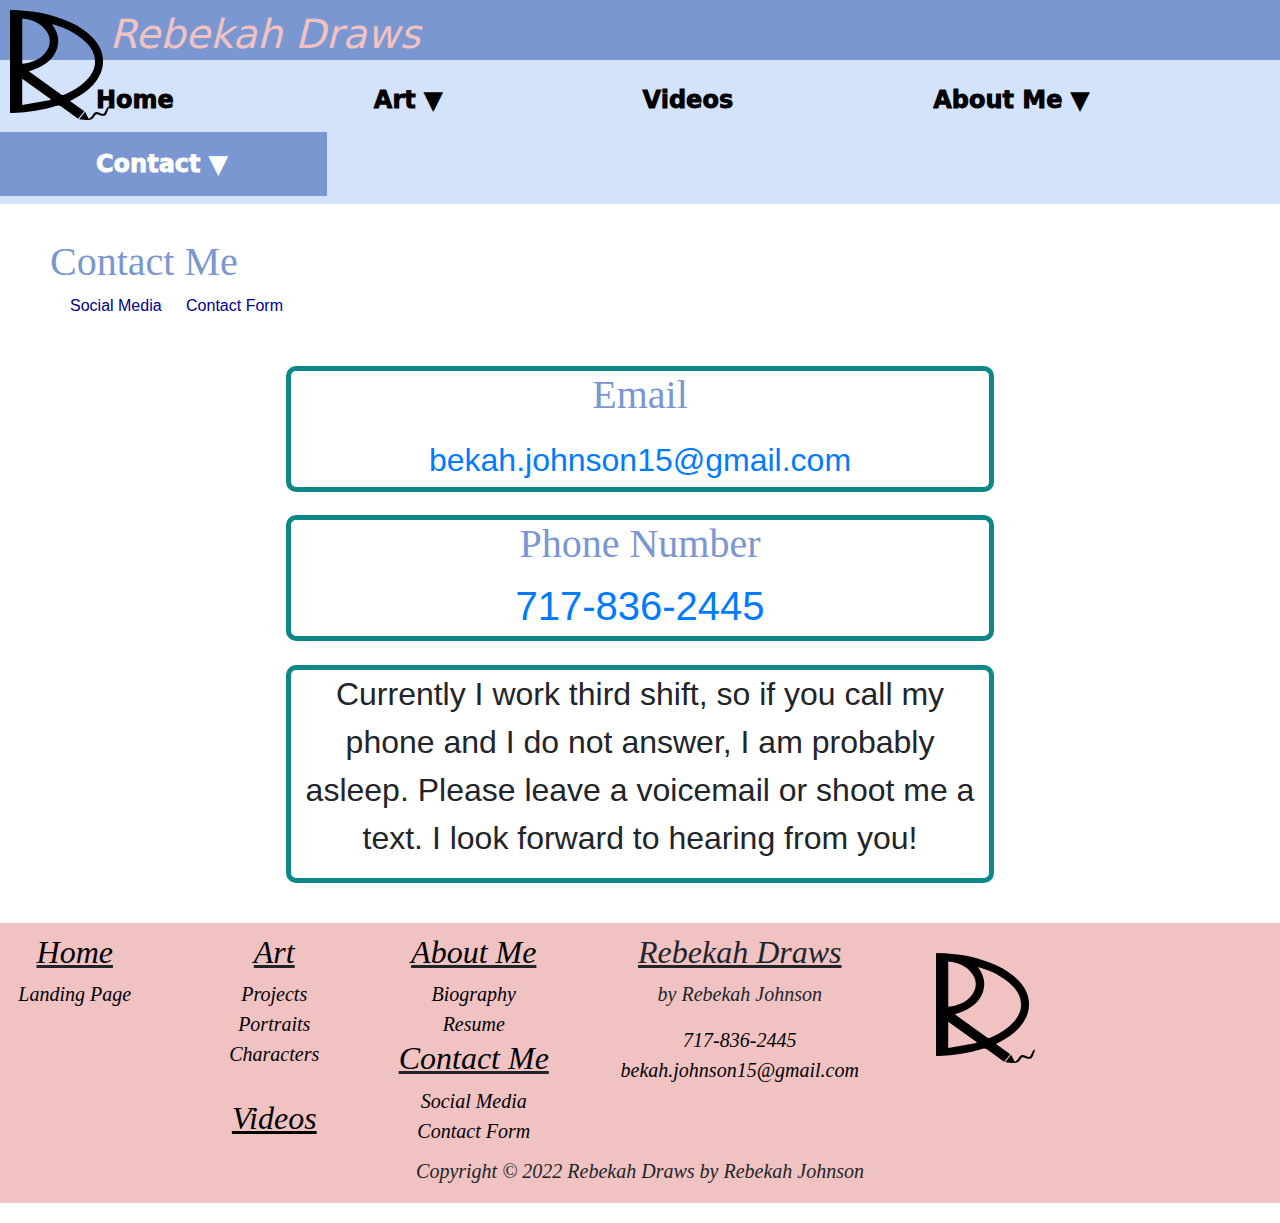
<file: johnson_contact.html>
<!doctype html>
<html lang="en">
<head>
<meta charset="utf-8">
<title>Rebekah Draws - Contact</title>
<link rel="stylesheet" href="johnson_style.css">
	<link rel="stylesheet" href="https://cdn.jsdelivr.net/npm/bootstrap@4.3.1/dist/css/bootstrap.min.css" integrity="sha384-ggOyR0iXCbMQv3Xipma34MD+dH/1fQ784/j6cY/iJTQUOhcWr7x9JvoRxT2MZw1T" crossorigin="anonymous">
<script src="https://cdn.jsdelivr.net/npm/bootstrap@4.3.1/dist/js/bootstrap.min.js" integrity="sha384-JjSmVgyd0p3pXB1rRibZUAYoIIy6OrQ6VrjIEaFf/nJGzIxFDsf4x0xIM+B07jRM" crossorigin="anonymous"></script>
</head>

<body>

<header style="margin: -20px" class="sticky" >
	<!--site title-->
	<div class="header">
		<div><img class="logo" src="art/logo.svg" alt="logo" style="z-index: 100;"></div>
		<div><h1>Rebekah Draws</h1></div>
	</div>
	<!--navbar-->
	<nav>	
		<div class="navbar">
			<ul>
				<!--home-->
			<li>
				<a href="index.html">Home</a>
			</li>
				
				<!--art-->
			<li class="dropdown">
				<a href="johnson_art.html" class="dropbtn">Art
					&#9660;</a>
			<div class="dropdowncontent">
				
				<a href="johnson_projects.html">Projects</a>
				<a href="johnson_portraits.html">Portraits</a>
				<a href="johnson_characters.html">Characters</a>
			</div>
			</li>
				
				<!--videos-->
			<li>
				<a href="johnson_videos.html">Videos</a>
			</li>
				
				<!--about me-->
			<li class="dropdown">
				<a href="johnson_about.html" class="dropbtn">About Me &#9660;</a>
			<div class="dropdowncontent">
					<a href="johnson_biography.html">Biography</a>
					<a href="johnson_resume.html">Resume</a>
					<a href="johnson_trivia.html">Trivia</a>
			</div>
			</li>
				
				<!--contact-->
			<li class="dropdown">
				<a href="johnson_contact.html" class="dropbtn, active">Contact &#9660;</a>
			<div class="dropdowncontent">
				<a href="johnson_socials.html">Social Media</a>
				<a href="johnson_form.html">Contact Form</a>
			</div>
			</li>
			
			</ul>
		</div>	
	</nav>
</header>
	
<main>

	<br>
	<h1>
		Contact Me
	</h1>
	<div class="toplinks"> 
		<a href="johnson_socials.html">Social Media</a>
		<a href="johnson_form.html">Contact Form</a>
	</div>
	<br>
	<center>
	<div class="thetextbox">
<div style="display:inline; font-size:40px;">
<h1>Email</h1>
	<a href="mailto:bekah.johnson15@gmail.com" style="font-size: 80%">bekah.johnson15@gmail.com</a>
</div></div>
	
	<div class="thetextbox">
		<div style="display:inline; font-size:40px;">
	<h1>Phone Number</h1>
	
		<a href="tel:+717-836-2445">717-836-2445</a>
</div></div>
		
		<div class="thetextbox">
		<div style="display:inline; font-size:40px;">
	<p class="aboutme">Currently I work third shift, so if you call my phone and I do not answer, I am probably asleep. Please leave a voicemail or shoot me a text. I look forward to hearing from you!</p>
</div></div>
		</center>


		
		</main>



	<footer>

<div class="row">
	<!--column one-->
	<div class="column" >
		<h2>
			<a href="index.html">Home</a>
		</h2>
		<a href="index.html">Landing Page</a>
	</div>
	<!--column two-->
	<div class="column" >
		<h2>
			<a href="johnson_art.html" >Art</a>
		</h2>
		<a href="johnson_projects.html">Projects</a>
		<br>
		<a href="johnson_portraits.html">Portraits</a>
		<br>
		<a href="johnson_characters.html">Characters</a>		
		<div>
		<br>
		<a href="johnson_videos.html">
			<h2>Videos</h2>
		</a>
		</div>
	</div>
	<!--column three-->
	<div class="column" >
		<h2>
			<a href="johnson_about.html" >About Me</a>
		</h2>
		<a href="johnson_biography.html">Biography</a>
		<br>
		<a href="johnson_resume.html">Resume</a>		
		<div>
		<h2>
			<a href="johnson_contact.html" >Contact Me</a>
		</h2>
		<a href="johnson_socials.html">Social Media</a>
		<br>
		<a  href="johnson_contact.html">Contact Form</a>
		</div>
	</div>
		<!--column four-->
	<div class="column2" >
		<h2>Rebekah Draws</h2>
		<p>by Rebekah Johnson</p>
		<a href="tel:+717-836-2445">717-836-2445</a>
		<a href="mailto:bekah.johnson15@gmail.com">bekah.johnson15@gmail.com</a>
	</div>
		<!--column five aka logo-->
	<div class="column3" >
		<img class="logo" src="art/logo.svg" alt="logo">
	</div>	
</div>
	<p>Copyright &#169; 2022 Rebekah Draws by Rebekah Johnson</p>

</footer>
	
	
</body>
</html>
</file>
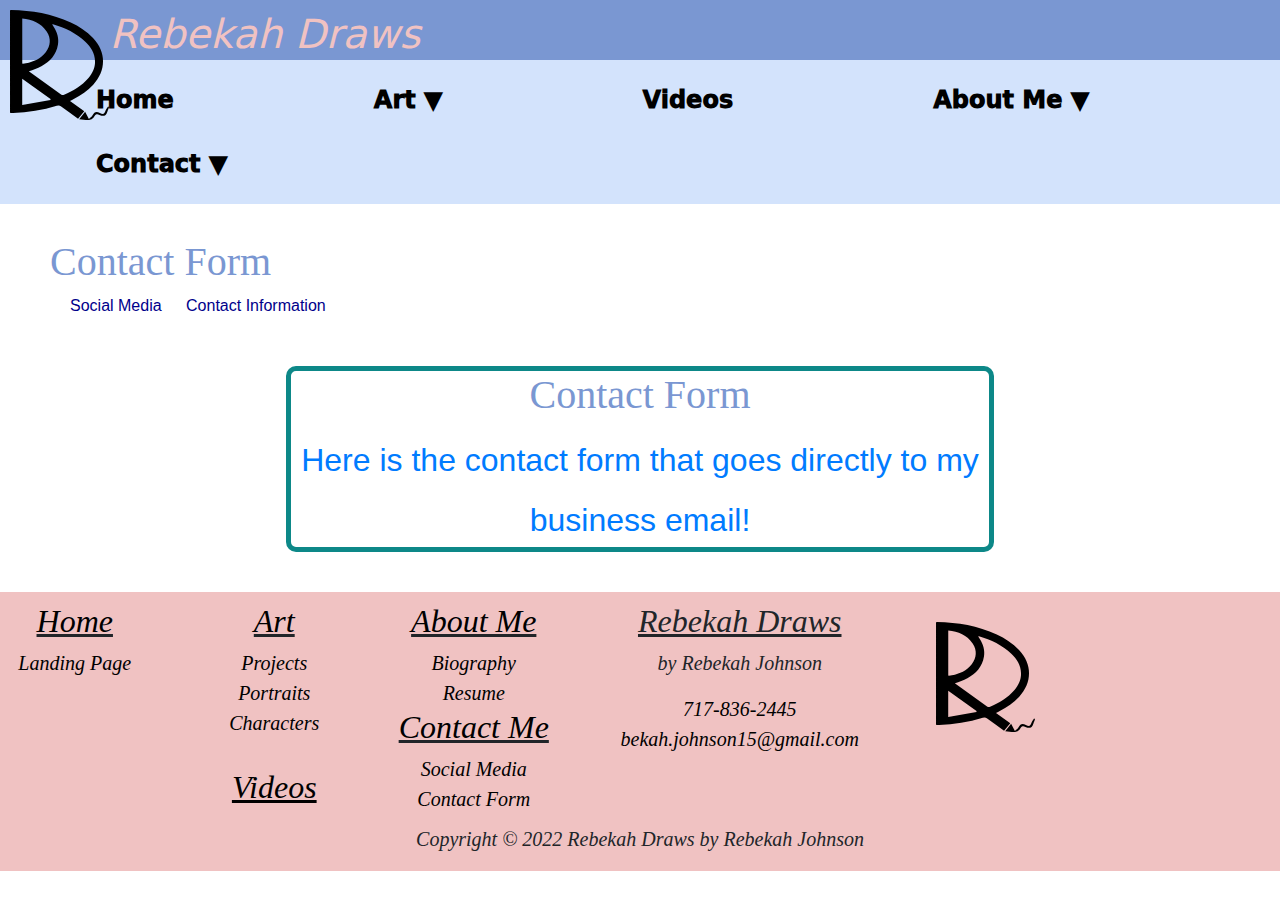
<file: johnson_form.html>
<!doctype html>
<html lang="en">
<head>
<meta charset="utf-8">
<title>Rebekah Draws - Form</title>
<link rel="stylesheet" href="johnson_style.css">
	<link rel="stylesheet" href="https://cdn.jsdelivr.net/npm/bootstrap@4.3.1/dist/css/bootstrap.min.css" integrity="sha384-ggOyR0iXCbMQv3Xipma34MD+dH/1fQ784/j6cY/iJTQUOhcWr7x9JvoRxT2MZw1T" crossorigin="anonymous">
<script src="https://cdn.jsdelivr.net/npm/bootstrap@4.3.1/dist/js/bootstrap.min.js" integrity="sha384-JjSmVgyd0p3pXB1rRibZUAYoIIy6OrQ6VrjIEaFf/nJGzIxFDsf4x0xIM+B07jRM" crossorigin="anonymous"></script>
</head>

<body>

<header style="margin: -20px" class="sticky" >
	<!--site title-->
	<div class="header">
		<div><img class="logo" src="art/logo.svg" alt="logo" style="z-index: 100;"></div>
		<div><h1>Rebekah Draws</h1></div>
	</div>
	<!--navbar-->
	<nav>	
		<div class="navbar">
			<ul>
				<!--home-->
			<li>
				<a href="index.html">Home</a>
			</li>
				
				<!--art-->
			<li class="dropdown">
				<a href="johnson_art.html" class="dropbtn">Art
					&#9660;</a>
			<div class="dropdowncontent">
				
				<a href="johnson_projects.html">Projects</a>
				<a href="johnson_portraits.html">Portraits</a>
				<a href="johnson_characters.html">Characters</a>
			</div>
			</li>
				
				<!--videos-->
			<li>
				<a href="johnson_videos.html">Videos</a>
			</li>
				
				<!--about me-->
			<li class="dropdown">
				<a href="johnson_about.html" class="dropbtn">About Me &#9660;</a>
			<div class="dropdowncontent">
					<a href="johnson_biography.html">Biography</a>
					<a href="johnson_resume.html">Resume</a>
					<a href="johnson_trivia.html">Trivia</a>
			</div>
			</li>
				
				<!--contact-->
			<li class="dropdown">
				<a href="johnson_contact.html" class="dropbtn">Contact &#9660;</a>
			<div class="dropdowncontent">
				<a href="johnson_socials.html">Social Media</a>
				<a href="johnson_form.html" class="active">Contact Form</a>
			</div>
			</li>
			
			</ul>
		</div>	
	</nav>
</header>
<main>

	<br>
	<h1>
		Contact Form
	</h1>
	<div class="toplinks"> 
		<a href="johnson_socials.html">Social Media</a>
		<a href="johnson_contact.html">Contact Information</a>
	</div>
	<br>


	<center>
	<div class="thetextbox">
<div style="display:inline; font-size:40px;">
<h1>Contact Form</h1>
	<a href="https://docs.google.com/forms/d/e/1FAIpQLSfFDSfV7xQCwrFHSUTD_4gNuONpVT088tfX47jPlZYA-9ultg/viewform?usp=pp_url" style="font-size: 80%">Here is the contact form that goes directly to my business email!</a>
</div></div>
	
	
		</center>
		
		</main>



<footer>

<div class="row">
	<!--column one-->
	<div class="column" >
		<h2>
			<a href="index.html">Home</a>
		</h2>
		<a href="index.html">Landing Page</a>
	</div>
	<!--column two-->
	<div class="column" >
		<h2>
			<a href="johnson_art.html" >Art</a>
		</h2>
		<a href="johnson_projects.html">Projects</a>
		<br>
		<a href="johnson_portraits.html">Portraits</a>
		<br>
		<a href="johnson_characters.html">Characters</a>		
		<div>
		<br>
		<a href="johnson_videos.html">
			<h2>Videos</h2>
		</a>
		</div>
	</div>
	<!--column three-->
	<div class="column" >
		<h2>
			<a href="johnson_about.html" >About Me</a>
		</h2>
		<a href="johnson_biography.html">Biography</a>
		<br>
		<a href="johnson_resume.html">Resume</a>		
		<div>
		<h2>
			<a href="johnson_contact.html" >Contact Me</a>
		</h2>
		<a href="johnson_socials.html">Social Media</a>
		<br>
		<a  href="johnson_contact.html">Contact Form</a>
		</div>
	</div>
		<!--column four-->
	<div class="column2" >
		<h2>Rebekah Draws</h2>
		<p>by Rebekah Johnson</p>
		<a href="tel:+717-836-2445">717-836-2445</a>
		<a href="mailto:bekah.johnson15@gmail.com">bekah.johnson15@gmail.com</a>
	</div>
		<!--column five aka logo-->
	<div class="column3" >
		<img class="logo" src="art/logo.svg" alt="logo">
	</div>	
</div>
	<p>Copyright &#169; 2022 Rebekah Draws by Rebekah Johnson</p>

</footer>
	
	
</body>
</html>
</file>
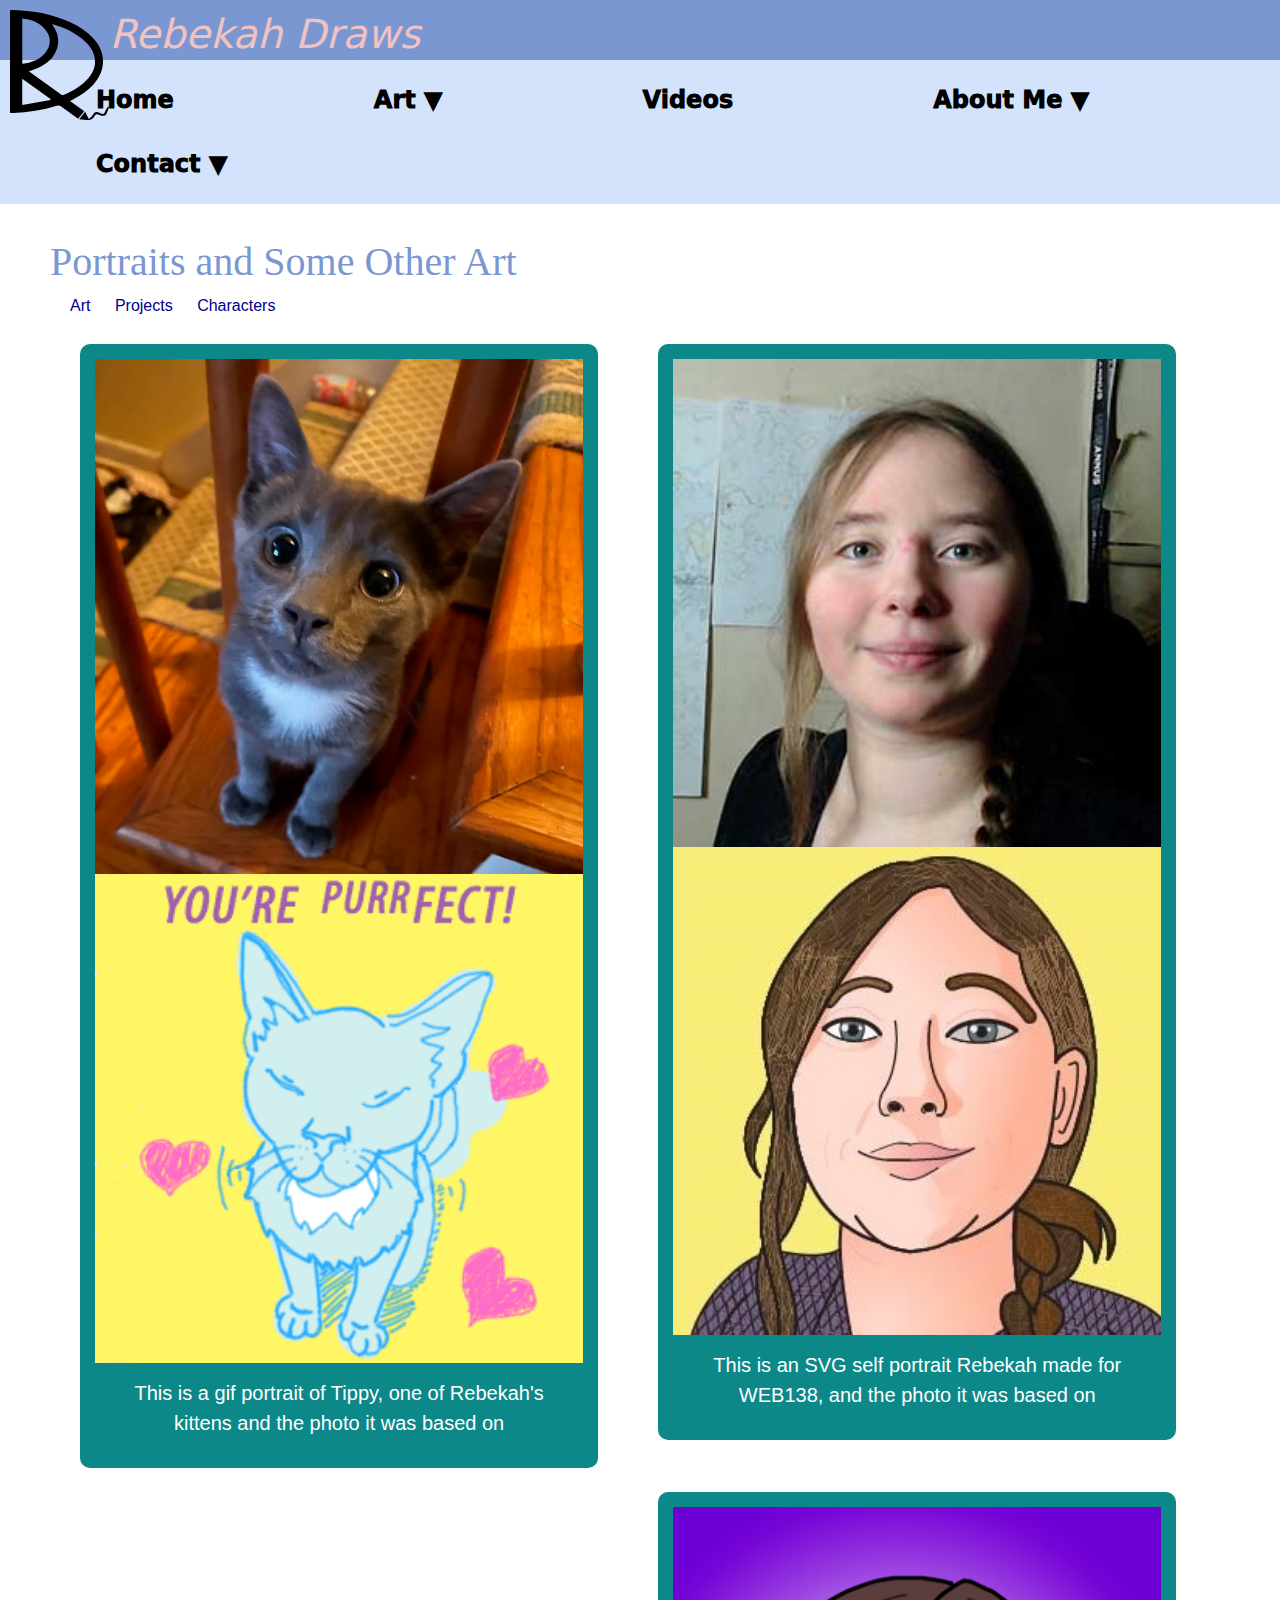
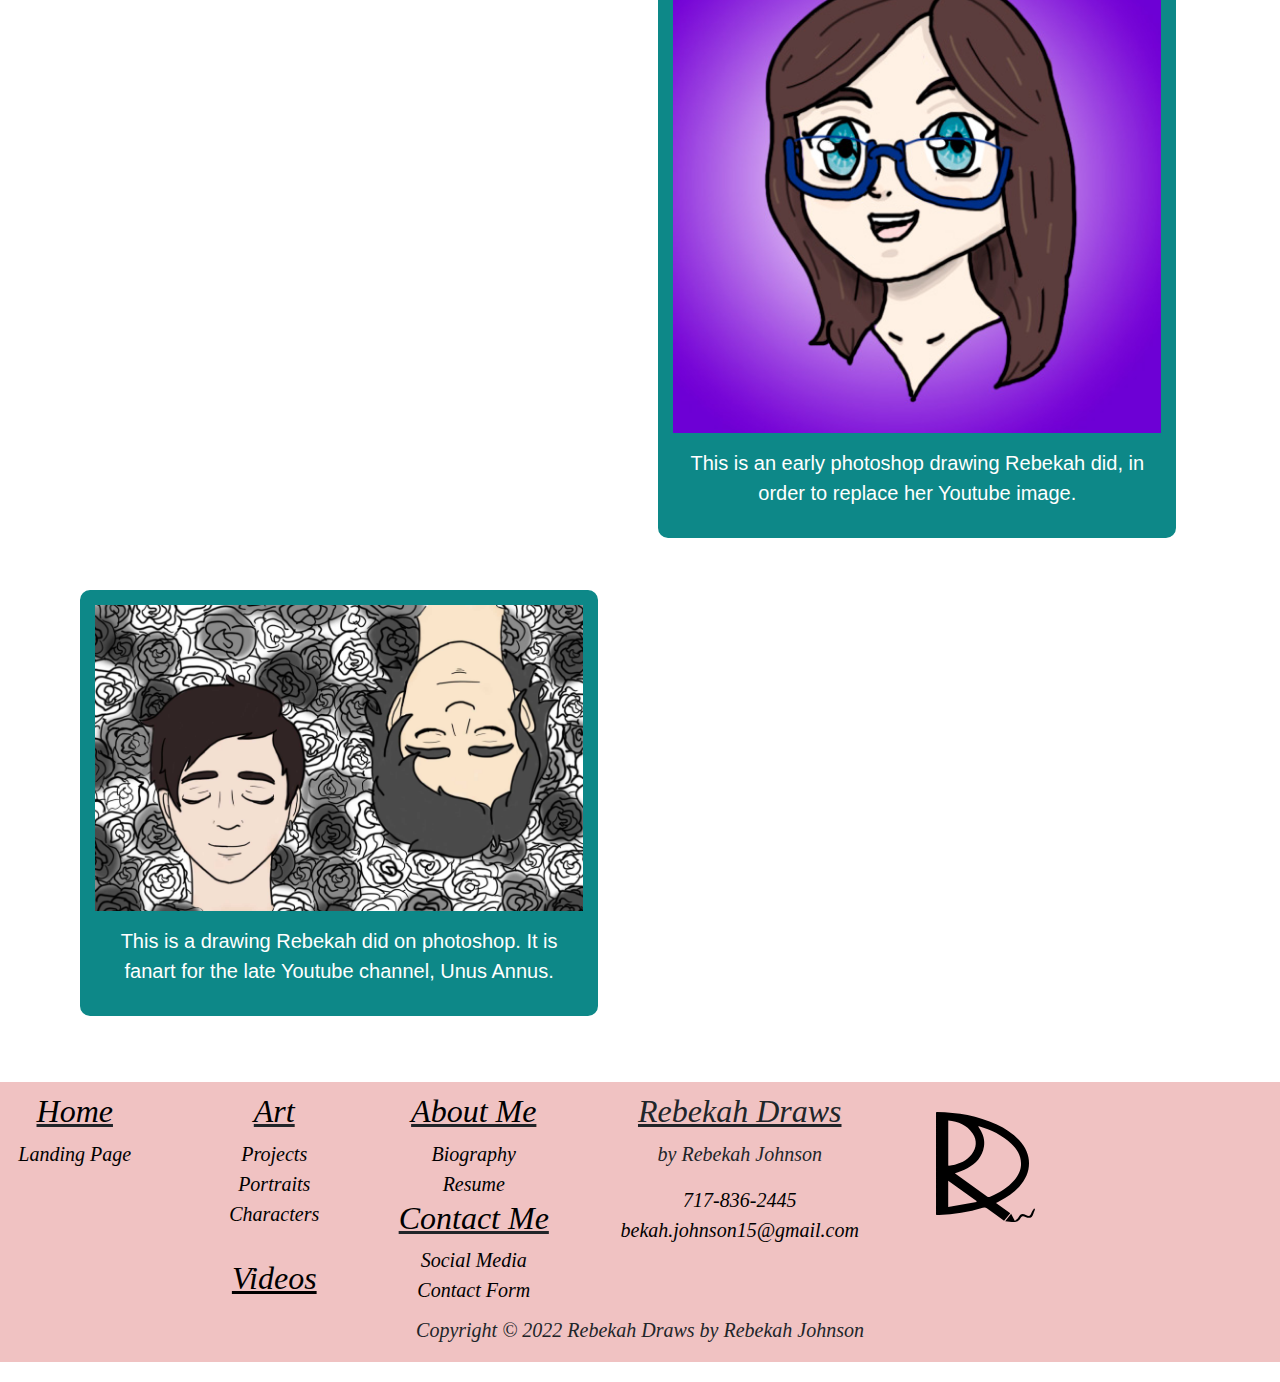
<file: johnson_portraits.html>
<!doctype html>
<html lang="en">
<head>
<meta charset="utf-8">
<title>Rebekah Draws - Portraits</title>
<link rel="stylesheet" href="johnson_style.css">
	<link rel="stylesheet" href="https://cdn.jsdelivr.net/npm/bootstrap@4.3.1/dist/css/bootstrap.min.css" integrity="sha384-ggOyR0iXCbMQv3Xipma34MD+dH/1fQ784/j6cY/iJTQUOhcWr7x9JvoRxT2MZw1T" crossorigin="anonymous">
<script src="https://cdn.jsdelivr.net/npm/bootstrap@4.3.1/dist/js/bootstrap.min.js" integrity="sha384-JjSmVgyd0p3pXB1rRibZUAYoIIy6OrQ6VrjIEaFf/nJGzIxFDsf4x0xIM+B07jRM" crossorigin="anonymous"></script>
</head>

<body>

<header style="margin: -20px" class="sticky" >
	<!--site title-->
	<div class="header">
		<div><img class="logo" src="art/logo.svg" alt="logo" style="z-index: 100;"></div>
		<div><h1>Rebekah Draws</h1></div>
	</div>
	<!--navbar-->
	<nav>	
		<div class="navbar">
			<ul>
				<!--home-->
			<li>
				<a href="index.html">Home</a>
			</li>
				
				<!--art-->
			<li class="dropdown">
				<a href="johnson_art.html" class="dropbtn">Art
					&#9660;</a>
			<div class="dropdowncontent">
				
				<a href="johnson_projects.html">Projects</a>
				<a href="johnson_portraits.html" class="active">Portraits</a>
				<a href="johnson_characters.html">Characters</a>
			</div>
			</li>
				
				<!--videos-->
			<li>
				<a href="johnson_videos.html">Videos</a>
			</li>
				
				<!--about me-->
			<li class="dropdown">
				<a href="johnson_about.html" class="dropbtn">About Me &#9660;</a>
			<div class="dropdowncontent">
					<a href="johnson_biography.html">Biography</a>
					<a href="johnson_resume.html">Resume</a>
					<a href="johnson_trivia.html">Trivia</a>
			</div>
			</li>
				
				<!--contact-->
			<li class="dropdown">
				<a href="johnson_contact.html" class="dropbtn">Contact &#9660;</a>
			<div class="dropdowncontent">
				<a href="johnson_socials.html">Social Media</a>
				<a href="johnson_form.html">Contact Form</a>
			</div>
			</li>
			
			</ul>
		</div>	
	</nav>
</header>
	
<div>
	<main>
		<br>
		
		<h1>Portraits and Some Other Art</h1>
		
		<div class="toplinks">
		<a href="johnson_art.html">Art</a>
		<a href="johnson_projects.html">Projects</a>
		
		<a href="johnson_characters.html">Characters</a>
	</div>
<div class="responsive">
  <div class="gallery">
      <img src="art/Capture.PNG" alt="Tippy IMG" width="600" height="400">
	  <img src="art/johnson_rebekah_project5.gif" alt="Tippy GIF" width="600" height="400">
    <div class="desc">This is a gif portrait of Tippy, one of Rebekah's kittens and the photo it was based on</div>
  </div>
</div>

<div class="responsive">
  <div class="gallery">
      <img src="art/portraitphoto.jpg" alt="Svg Portrait base" width="600" height="400">
	  <img src="art/johnson_avatar.jpg" alt="Svg Portrait" width="600" height="400">
    <div class="desc">This is an SVG self portrait Rebekah made for WEB138, and the photo it was based on</div>
  </div>
</div>
		
<div class="responsive">
  <div class="gallery">
      <img src="art/chibi-me.jpg" alt="chibi self portrait" width="600" height="400">
    <div class="desc">This is an early photoshop drawing Rebekah did, in order to replace her Youtube image.</div>
  </div>
</div>

<div class="responsive">
  <div class="gallery">
      <img src="art/UnusAnnus.jpg" alt="unusannus fanart" width="600" height="400">
    <div class="desc">This is a drawing Rebekah did on photoshop. It is fanart for the late Youtube channel, Unus Annus.</div>
  </div>
</div>
	<div class="clearfix"></div>
	
	</main>
	
	
	</div>



	<footer>

<div class="row">
	<!--column one-->
	<div class="column" >
		<h2>
			<a href="index.html">Home</a>
		</h2>
		<a href="index.html">Landing Page</a>
	</div>
	<!--column two-->
	<div class="column" >
		<h2>
			<a href="johnson_art.html" >Art</a>
		</h2>
		<a href="johnson_projects.html">Projects</a>
		<br>
		<a href="johnson_portraits.html">Portraits</a>
		<br>
		<a href="johnson_characters.html">Characters</a>		
		<div>
		<br>
		<a href="johnson_videos.html">
			<h2>Videos</h2>
		</a>
		</div>
	</div>
	<!--column three-->
	<div class="column" >
		<h2>
			<a href="johnson_about.html" >About Me</a>
		</h2>
		<a href="johnson_biography.html">Biography</a>
		<br>
		<a href="johnson_resume.html">Resume</a>		
		<div>
		<h2>
			<a href="johnson_contact.html" >Contact Me</a>
		</h2>
		<a href="johnson_socials.html">Social Media</a>
		<br>
		<a  href="johnson_contact.html">Contact Form</a>
		</div>
	</div>
		<!--column four-->
	<div class="column2" >
		<h2>Rebekah Draws</h2>
		<p>by Rebekah Johnson</p>
		<a href="tel:+717-836-2445">717-836-2445</a>
		<a href="mailto:bekah.johnson15@gmail.com">bekah.johnson15@gmail.com</a>
	</div>
		<!--column five aka logo-->
	<div class="column3" >
		<img class="logo" src="art/logo.svg" alt="logo">
	</div>	
</div>
	<p>Copyright &#169; 2022 Rebekah Draws by Rebekah Johnson</p>

</footer>
	
	
</body>
</html>
</file>
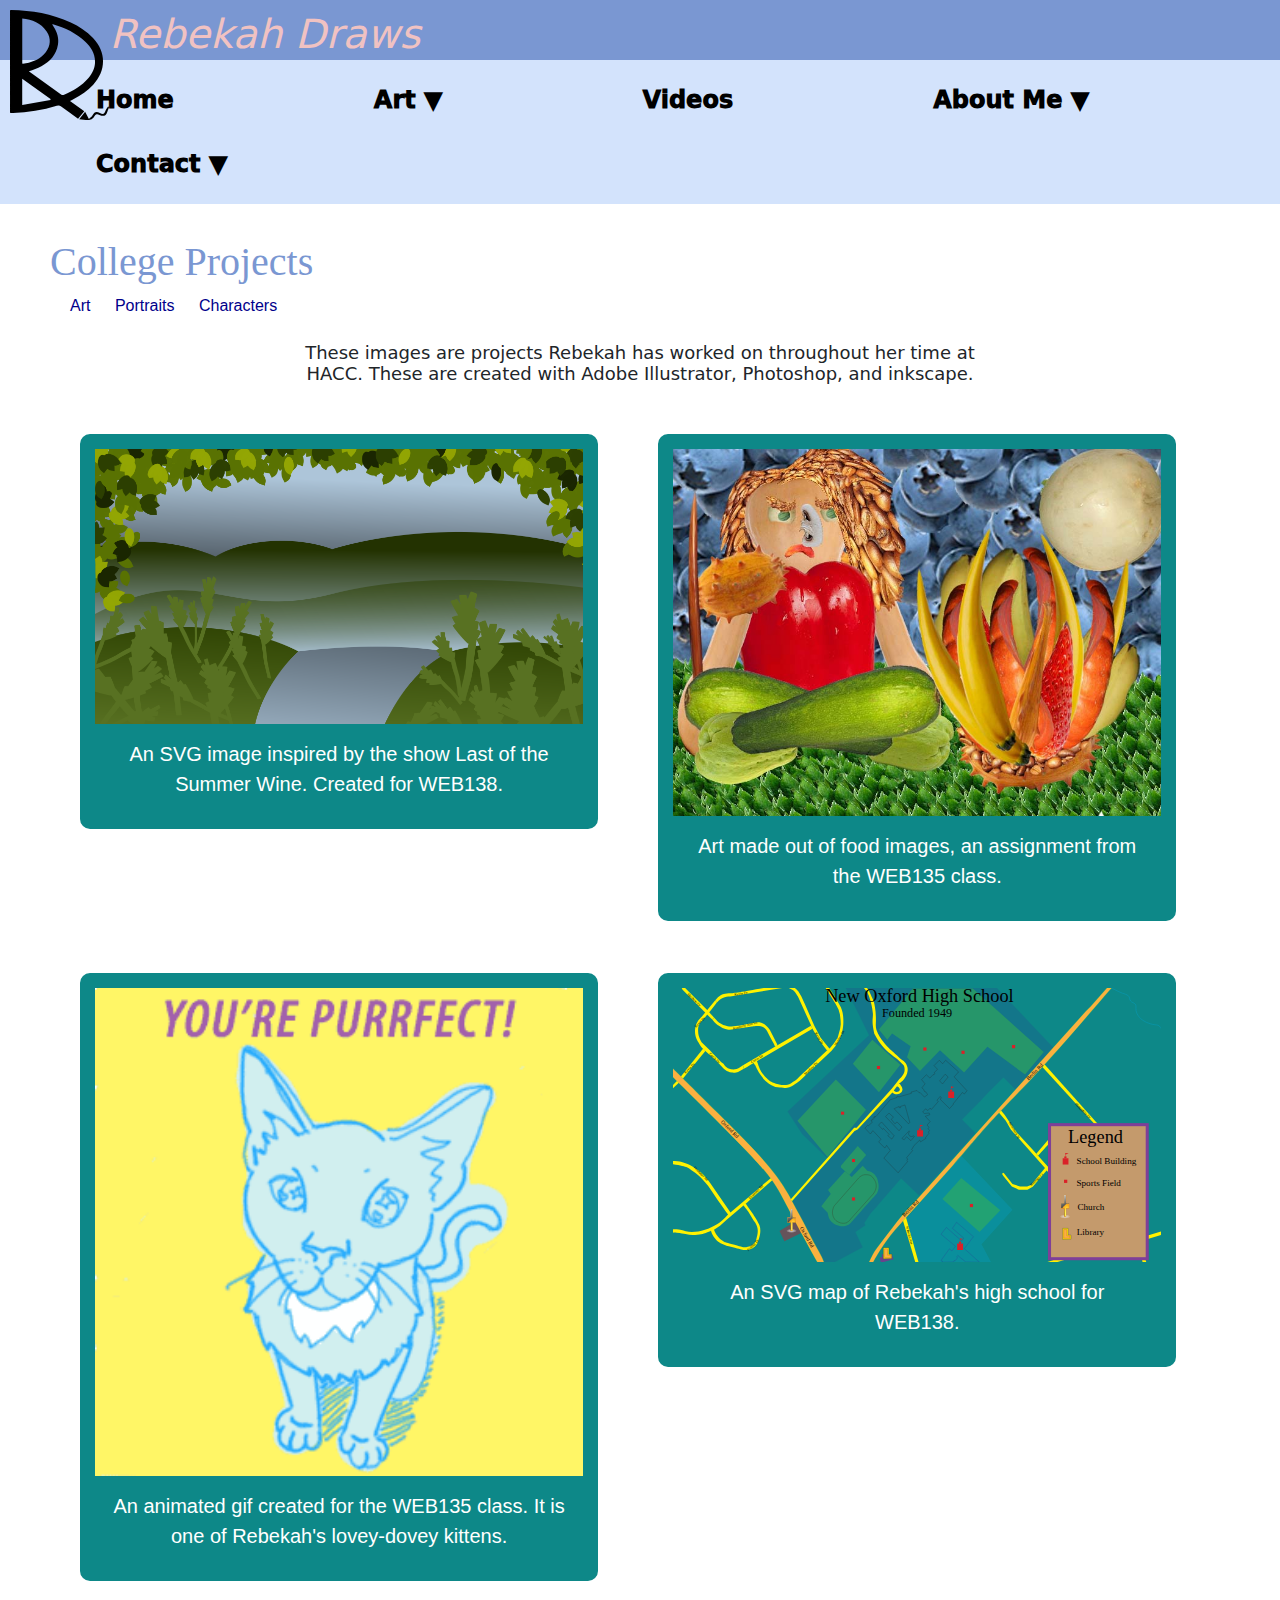
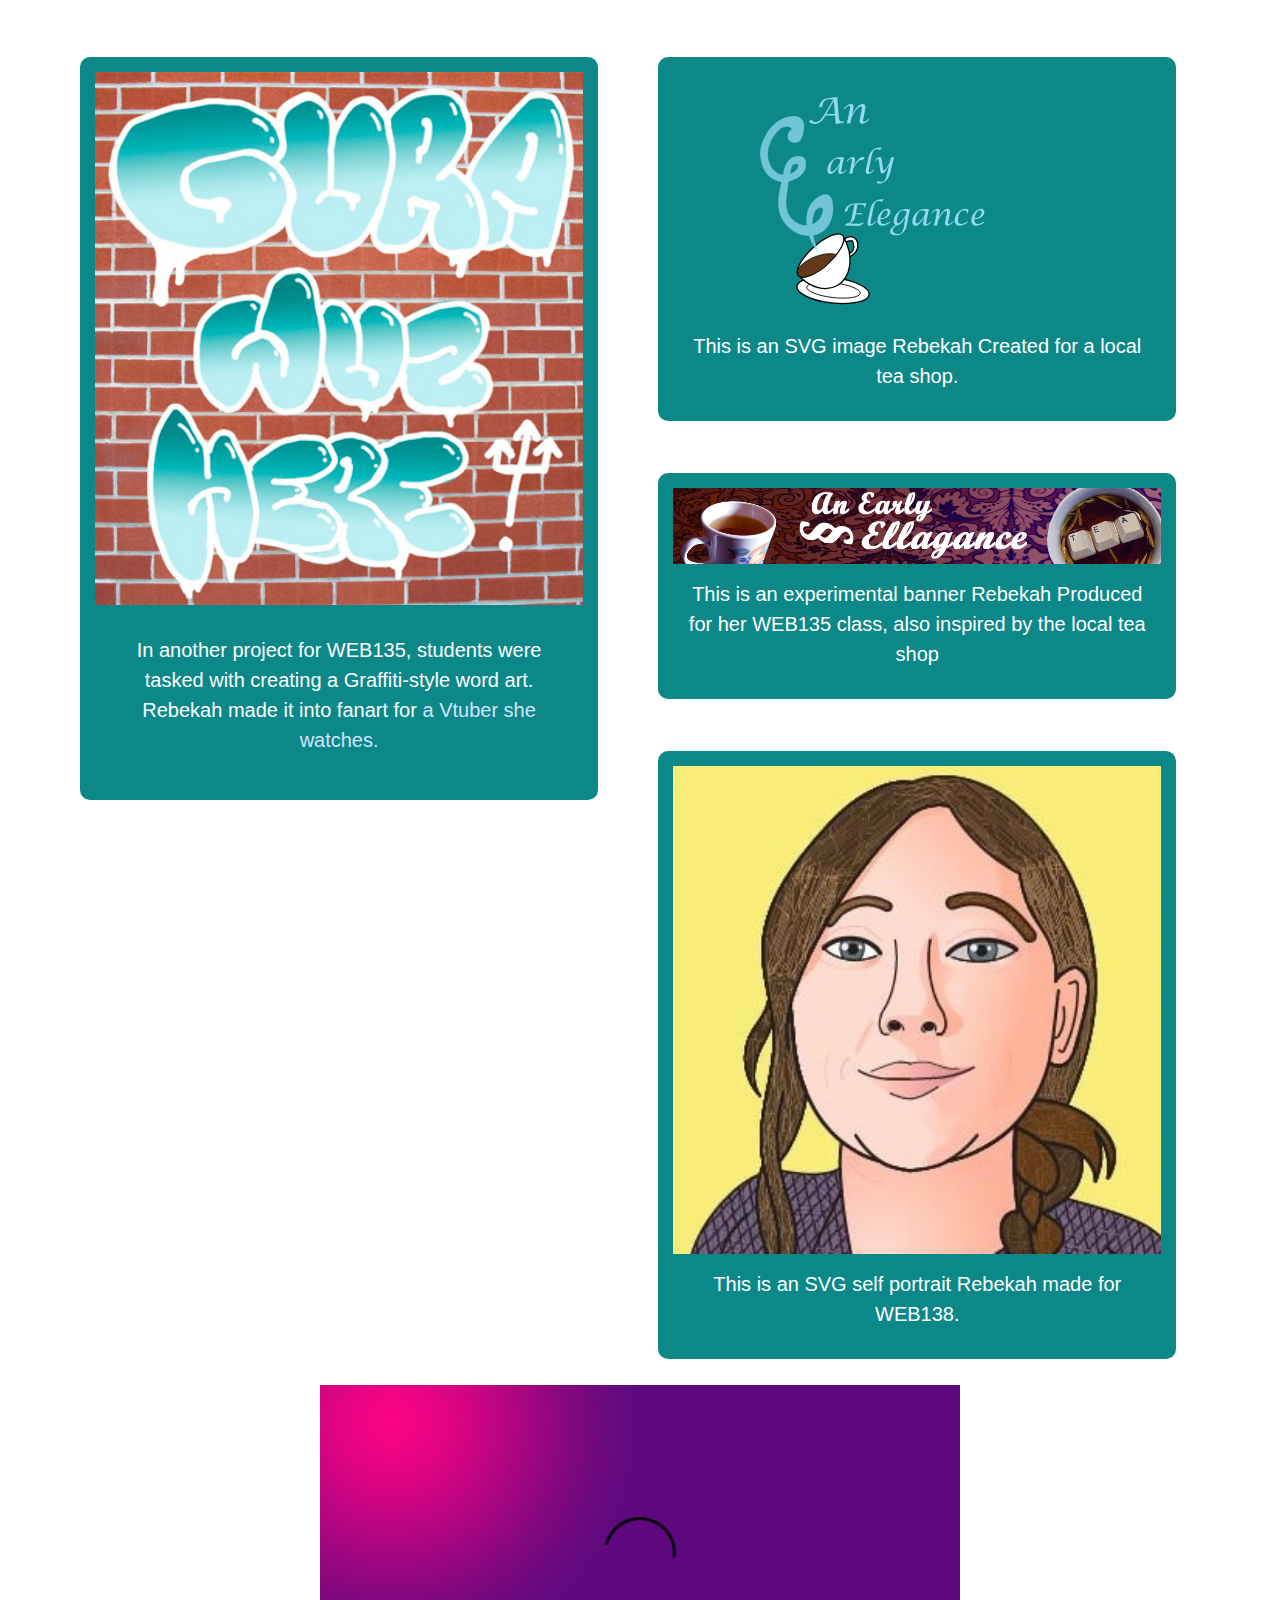
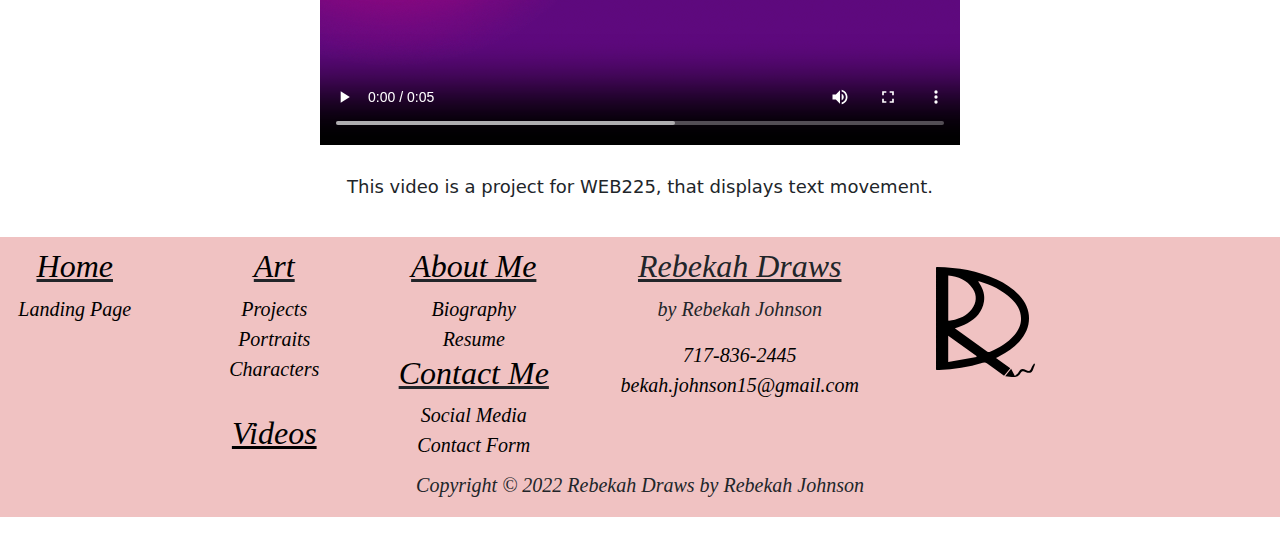
<file: johnson_projects.html>
<!doctype html>
<html lang="en">
<head>
<meta charset="utf-8">
<title>Rebekah Draws - Projects</title>
<link rel="stylesheet" href="johnson_style.css">
	<link rel="stylesheet" href="https://cdn.jsdelivr.net/npm/bootstrap@4.3.1/dist/css/bootstrap.min.css" integrity="sha384-ggOyR0iXCbMQv3Xipma34MD+dH/1fQ784/j6cY/iJTQUOhcWr7x9JvoRxT2MZw1T" crossorigin="anonymous">
<script src="https://cdn.jsdelivr.net/npm/bootstrap@4.3.1/dist/js/bootstrap.min.js" integrity="sha384-JjSmVgyd0p3pXB1rRibZUAYoIIy6OrQ6VrjIEaFf/nJGzIxFDsf4x0xIM+B07jRM" crossorigin="anonymous"></script>
</head>

<body>

<header style="margin: -20px" class="sticky" >
	<!--site title-->
	<div class="header">
		<div><img class="logo" src="art/logo.svg" alt="logo" style="z-index: 100;"></div>
		<div><h1>Rebekah Draws</h1></div>
	</div>
	<!--navbar-->
	<nav>	
		<div class="navbar">
			<ul>
				<!--home-->
			<li>
				<a href="johnson_home.html">Home</a>
			</li>
				
				<!--art-->
			<li class="dropdown">
				<a href="johnson_art.html" class="dropbtn">Art
					&#9660;</a>
			<div class="dropdowncontent">
				
				<a href="johnson_projects.html" class="active">Projects</a>
				<a href="johnson_portraits.html">Portraits</a>
				<a href="johnson_characters.html">Characters</a>
			</div>
			</li>
				
				<!--videos-->
			<li>
				<a href="johnson_videos.html">Videos</a>
			</li>
				
				<!--about me-->
			<li class="dropdown">
				<a href="johnson_about.html" class="dropbtn">About Me &#9660;</a>
			<div class="dropdowncontent">
					<a href="johnson_biography.html">Biography</a>
					<a href="johnson_resume.html">Resume</a>
					<a href="johnson_trivia.html">Trivia</a>
			</div>
			</li>
				
				<!--contact-->
			<li class="dropdown">
				<a href="johnson_contact.html" class="dropbtn">Contact &#9660;</a>
			<div class="dropdowncontent">
				<a href="johnson_socials.html">Social Media</a>
				<a href="johnson_form.html">Contact Form</a>
			</div>
			</li>
			
			</ul>
		</div>	
	</nav>
</header>
	
<div>
	<br>
<main>
	
	<h1>College Projects</h1>
	
	<div class="toplinks"> 
		<a href="johnson_art.html">Art</a>
		<a href="johnson_portraits.html">Portraits</a>
		<a href="johnson_characters.html">Characters</a>
	</div>
	

<h2 class="thetextboxborderless">These images are projects Rebekah has worked on throughout her time at HACC. These are created with Adobe Illustrator, Photoshop, and inkscape. </h2>

	
		<div>
	<div class="responsive">
  <div class="gallery">
      <img src="art/johnson_landscape.png" alt="SVG landscape" width="600" height="400">
    <div class="desc">An SVG image inspired by the show Last of the Summer Wine. Created for WEB138.</div>
  </div>
</div>
</div>
<div>
<div class="responsive">
  <div class="gallery">
      <img src="art/johnson_rebekah_project1.jpg" alt="Food Art" width="600" height="400">
    <div class="desc"> Art made out of food images, an assignment from the WEB135 class.</div>
  </div>
</div>
</div>
	<div>
<div class="responsive">
  <div class="gallery">
      <img src="art/johnson_rebekah_project5.gif" alt="Tippy Gif" width="600" height="400">
    <div class="desc">An animated gif created for the WEB135 class. It is one of Rebekah's lovey-dovey kittens.</div>
  </div>
	<br>
</div>
</div>
	
<div>
		
		<div class="responsive">
  <div class="gallery">
      <img src="art/johnson_map.svg" alt="SVG map" width="600" height="400">
    <div class="desc"> An SVG map of Rebekah's high school for WEB138.</div>
  </div>
</div>
</div>
		
		<div class="clearfix"></div>
	<div>
<div class="responsive">
  <div class="gallery">
      <img src="art/photo1.jpg" alt="Gura Graffiti" width="600" height="400">
    <div class="desc"> <div class="desc">In another project for WEB135, students were tasked with creating a Graffiti-style word art. Rebekah made it into fanart for <a href="https://virtualyoutuber.fandom.com/wiki/Gawr_Gura">a Vtuber she watches.</a></div>
  </div>
  </div>
	<br>
</div>
</div>
	
<div>
	<div class="responsive">
  <div class="gallery">
      <img src="art/johnson_logo_print.svg" alt="Tea Logo" width="600" height="400">
    <div class="desc">This is an SVG image Rebekah Created for a local tea shop.</div>
  </div>
</div>

	
	<div>
	<div class="responsive">
  <div class="gallery">
      <img src="art/johnson_rebekah_project2a.png" alt="Tea Banner" width="600" height="400">
    <div class="desc">This is an experimental banner Rebekah Produced for her WEB135 class, also inspired by the local tea shop</div>
  </div>
</div>
	
			
	<div class="responsive">
  <div class="gallery">
      <img src="art/johnson_avatar.jpg" alt="Svg Portrait" width="600" height="400">
    <div class="desc">This is an SVG self portrait Rebekah made for WEB138.</div>
  </div>
</div>

	<div class="clearfix"></div>
	<center>
		<div class="inline">
		<video width="640" height="360" controls>
  <source src="art/johnson_project2_typographic_animation.mp4" type="video/mp4">
Your browser does not support the video tag or type.
</video>
			
			<h2 class="thetextboxborderless">This video is a project for WEB225, that displays text movement.</h2>
	</div>
		</center>
</div>
</div>
	
	
	</main>
	
	
	</div>


	<footer>

<div class="row">
	<!--column one-->
	<div class="column" >
		<h2>
			<a href="johnson_home.html">Home</a>
		</h2>
		<a href="johnson_home.html">Landing Page</a>
	</div>
	<!--column two-->
	<div class="column" >
		<h2>
			<a href="johnson_art.html" >Art</a>
		</h2>
		<a href="johnson_projects.html">Projects</a>
		<br>
		<a href="johnson_portraits.html">Portraits</a>
		<br>
		<a href="johnson_characters.html">Characters</a>		
		<div>
		<br>
		<a href="johnson_videos.html">
			<h2>Videos</h2>
		</a>
		</div>
	</div>
	<!--column three-->
	<div class="column" >
		<h2>
			<a href="johnson_about.html" >About Me</a>
		</h2>
		<a href="johnson_biography.html">Biography</a>
		<br>
		<a href="johnson_resume.html">Resume</a>		
		<div>
		<h2>
			<a href="johnson_contact.html" >Contact Me</a>
		</h2>
		<a href="johnson_socials.html">Social Media</a>
		<br>
		<a  href="johnson_contact.html">Contact Form</a>
		</div>
	</div>
		<!--column four-->
	<div class="column2" >
		<h2>Rebekah Draws</h2>
		<p>by Rebekah Johnson</p>
		<a href="tel:+717-836-2445">717-836-2445</a>
		<a href="mailto:bekah.johnson15@gmail.com">bekah.johnson15@gmail.com</a>
	</div>
		<!--column five aka logo-->
	<div class="column3" >
		<img class="logo" src="art/logo.svg" alt="logo">
	</div>	
</div>
	<p>Copyright &#169; 2022 Rebekah Draws by Rebekah Johnson</p>

</footer>
	
	
</body>
</html>
</file>
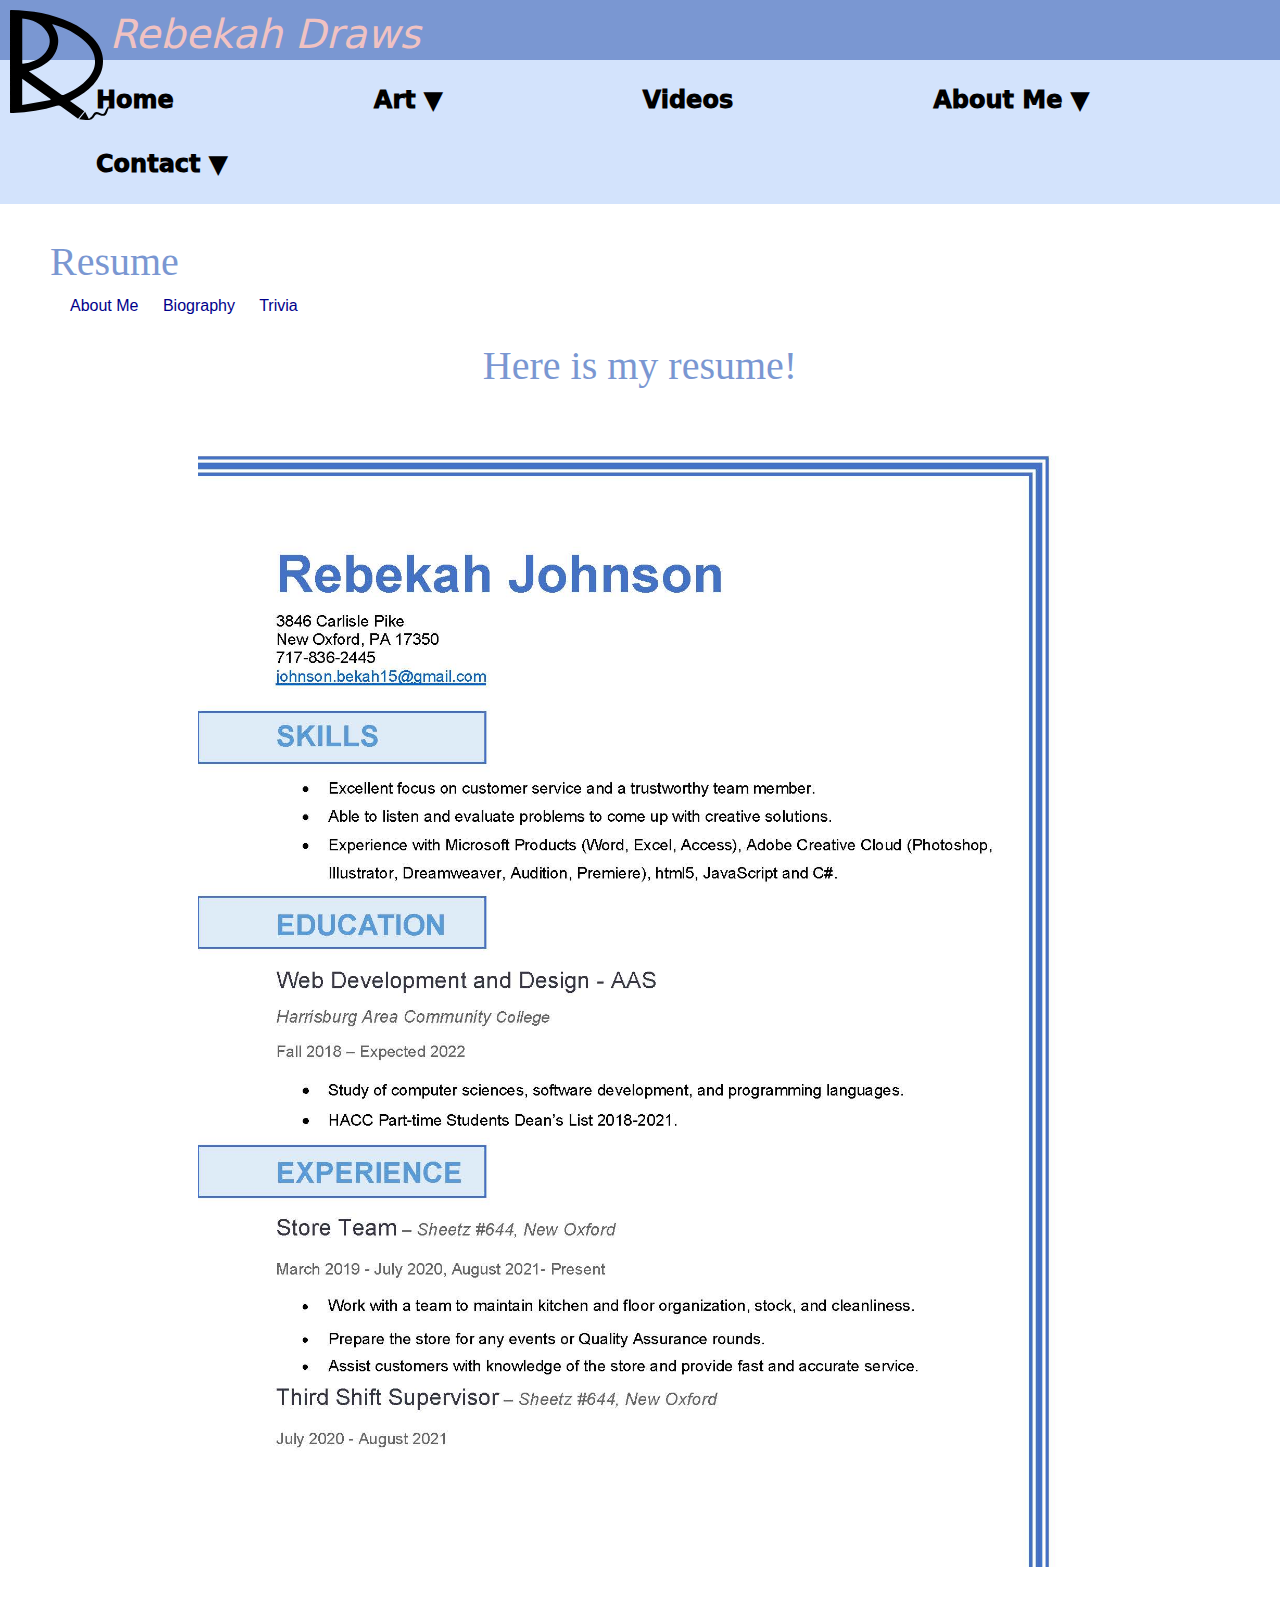
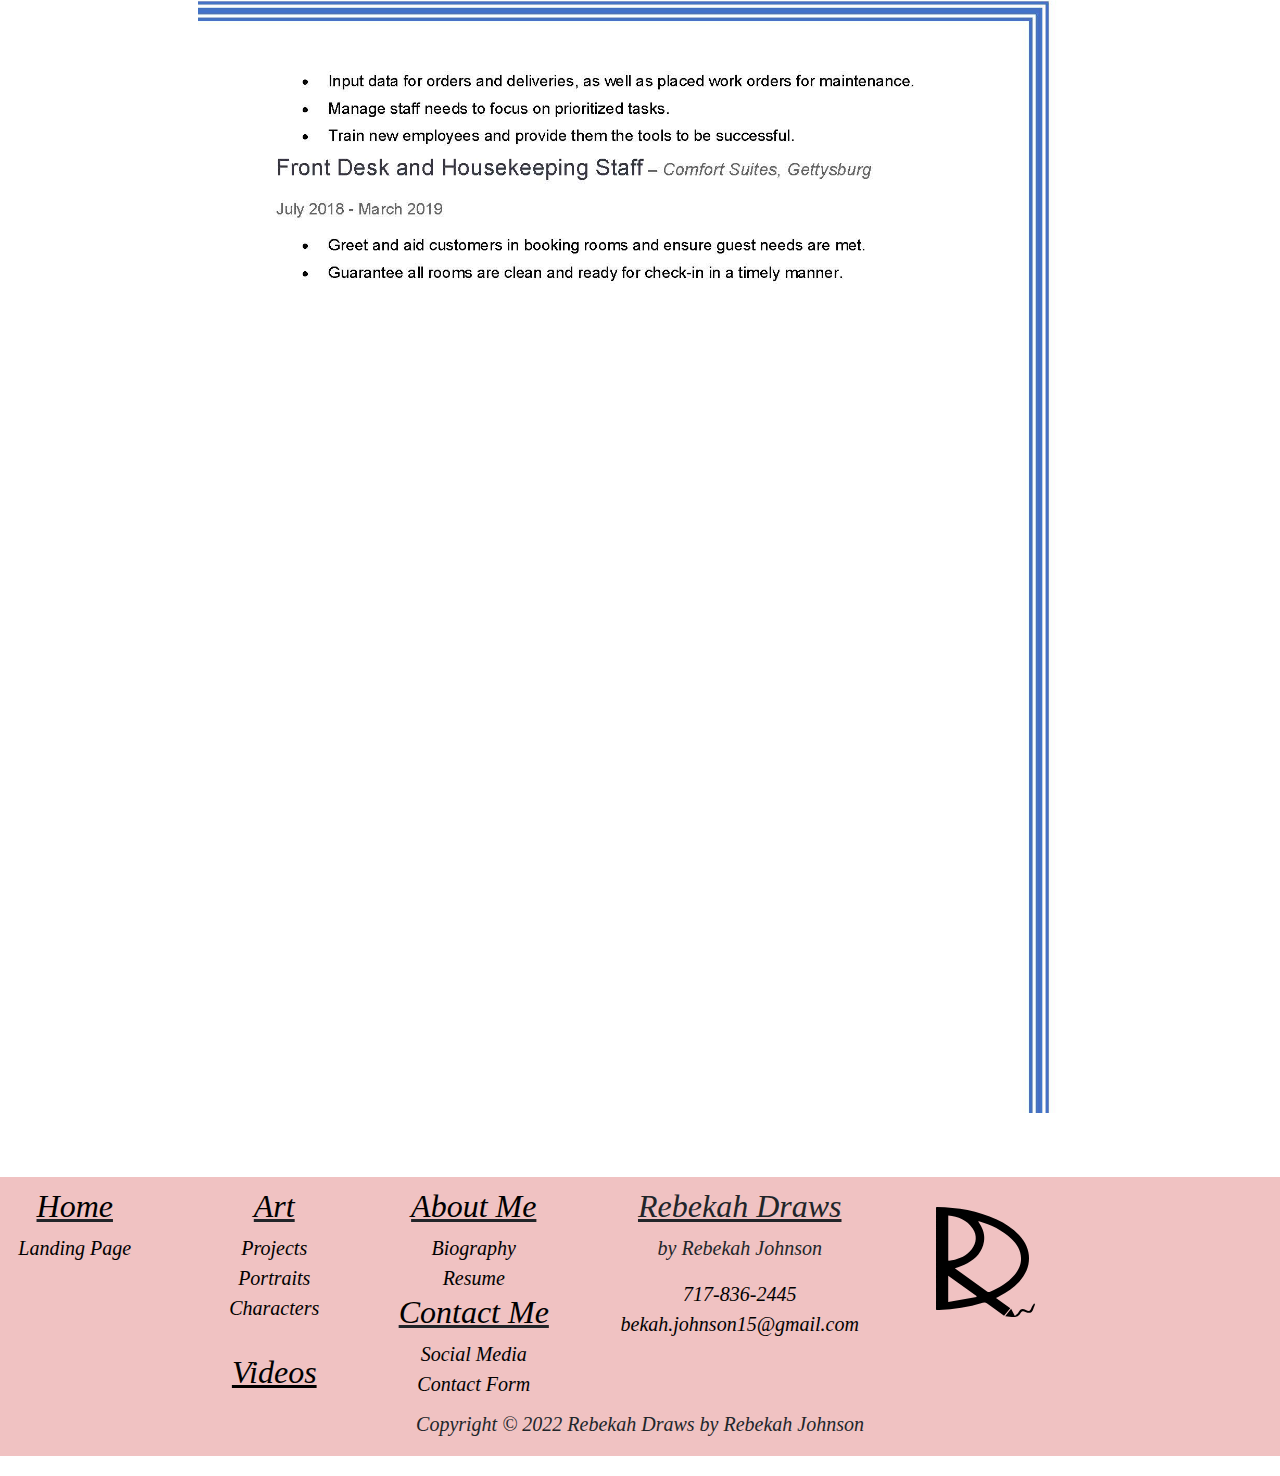
<file: johnson_resume.html>
<!doctype html>
<html lang="en">
<head>
<meta charset="utf-8">
<title>Rebekah Draws - Resume</title>
<link rel="stylesheet" href="johnson_style.css">
	<link rel="stylesheet" href="https://cdn.jsdelivr.net/npm/bootstrap@4.3.1/dist/css/bootstrap.min.css" integrity="sha384-ggOyR0iXCbMQv3Xipma34MD+dH/1fQ784/j6cY/iJTQUOhcWr7x9JvoRxT2MZw1T" crossorigin="anonymous">
<script src="https://cdn.jsdelivr.net/npm/bootstrap@4.3.1/dist/js/bootstrap.min.js" integrity="sha384-JjSmVgyd0p3pXB1rRibZUAYoIIy6OrQ6VrjIEaFf/nJGzIxFDsf4x0xIM+B07jRM" crossorigin="anonymous"></script>
</head>

<body>
<header style="margin: -20px" class="sticky" >
	<!--site title-->
	<div class="header">
		<div><div><img class="logo" src="art/logo.svg" alt="logo" style="z-index: 100;"></div></div>
		<div><h1>Rebekah Draws</h1></div>
	</div>
	<!--navbar-->
	<nav>	
		<div class="navbar">
			<ul>
				<!--home-->
			<li>
				<a href="index.html">Home</a>
			</li>
				
				<!--art-->
			<li class="dropdown">
				<a href="johnson_art.html" class="dropbtn">Art
					&#9660;</a>
			<div class="dropdowncontent">
				
				<a href="johnson_projects.html">Projects</a>
				<a href="johnson_portraits.html">Portraits</a>
				<a href="johnson_characters.html">Characters</a>
			</div>
			</li>
				
				<!--videos-->
			<li>
				<a href="johnson_videos.html">Videos</a>
			</li>
				
				<!--about me-->
			<li class="dropdown">
				<a href="johnson_about.html" class="dropbtn">About Me &#9660;</a>
			<div class="dropdowncontent">
					<a href="johnson_biography.html">Biography</a>
					<a href="johnson_resume.html" class="active">Resume</a>
					<a href="johnson_trivia.html">Trivia</a>
			</div>
			</li>
				
				<!--contact-->
			<li class="dropdown">
				<a href="johnson_contact.html" class="dropbtn">Contact &#9660;</a>
			<div class="dropdowncontent">
				<a href="johnson_socials.html">Social Media</a>
				<a href="johnson_form.html">Contact Form</a>
			</div>
			</li>
			
			</ul>
		</div>	
	</nav>
</header>
	<main>
<div>
	<br>
	<h1>Resume</h1>
	
	<div class="toplinks"> 
		<a href="johnson_about.html">About Me</a>
		<a href="johnson_biography.html">Biography</a>
		<a href="johnson_trivia.html">Trivia</a>
	</div>
	<center>
<a href="art/Johnson_Rebekah_Resume.pdf" class="thetextboxborderless"><h1>Here is my resume!</h1></a>
	<br>
	<div>
		 <img src="art/Johnson_Rebekah_Resume_Page_1.jpg" alt="Resume_pg1" style="width:75%">
		<img src="art/Johnson_Rebekah_Resume_Page_2.jpg" alt="Resume_pg2" style="width:75%">
		</div>
		</center>
</div>
	
		<br>
</main>

	<footer>

<div class="row">
	<!--column one-->
	<div class="column" >
		<h2>
			<a href="index.html">Home</a>
		</h2>
		<a href="index.html">Landing Page</a>
	</div>
	<!--column two-->
	<div class="column" >
		<h2>
			<a href="johnson_art.html" >Art</a>
		</h2>
		<a href="johnson_projects.html">Projects</a>
		<br>
		<a href="johnson_portraits.html">Portraits</a>
		<br>
		<a href="johnson_characters.html">Characters</a>		
		<div>
		<br>
		<a href="johnson_videos.html">
			<h2>Videos</h2>
		</a>
		</div>
	</div>
	<!--column three-->
	<div class="column" >
		<h2>
			<a href="johnson_about.html" >About Me</a>
		</h2>
		<a href="johnson_biography.html">Biography</a>
		<br>
		<a href="johnson_resume.html">Resume</a>		
		<div>
		<h2>
			<a href="johnson_contact.html" >Contact Me</a>
		</h2>
		<a href="johnson_socials.html">Social Media</a>
		<br>
		<a  href="johnson_contact.html">Contact Form</a>
		</div>
	</div>
		<!--column four-->
	<div class="column2" >
		<h2>Rebekah Draws</h2>
		<p>by Rebekah Johnson</p>
		<a href="tel:+717-836-2445">717-836-2445</a>
		<a href="mailto:bekah.johnson15@gmail.com">bekah.johnson15@gmail.com</a>
	</div>
		<!--column five aka logo-->
	<div class="column3" >
		<img class="logo" src="art/logo.svg" alt="logo">
	</div>	
</div>
	<p>Copyright &#169; 2022 Rebekah Draws by Rebekah Johnson</p>

</footer>
	
	
</body>
</html>
</file>
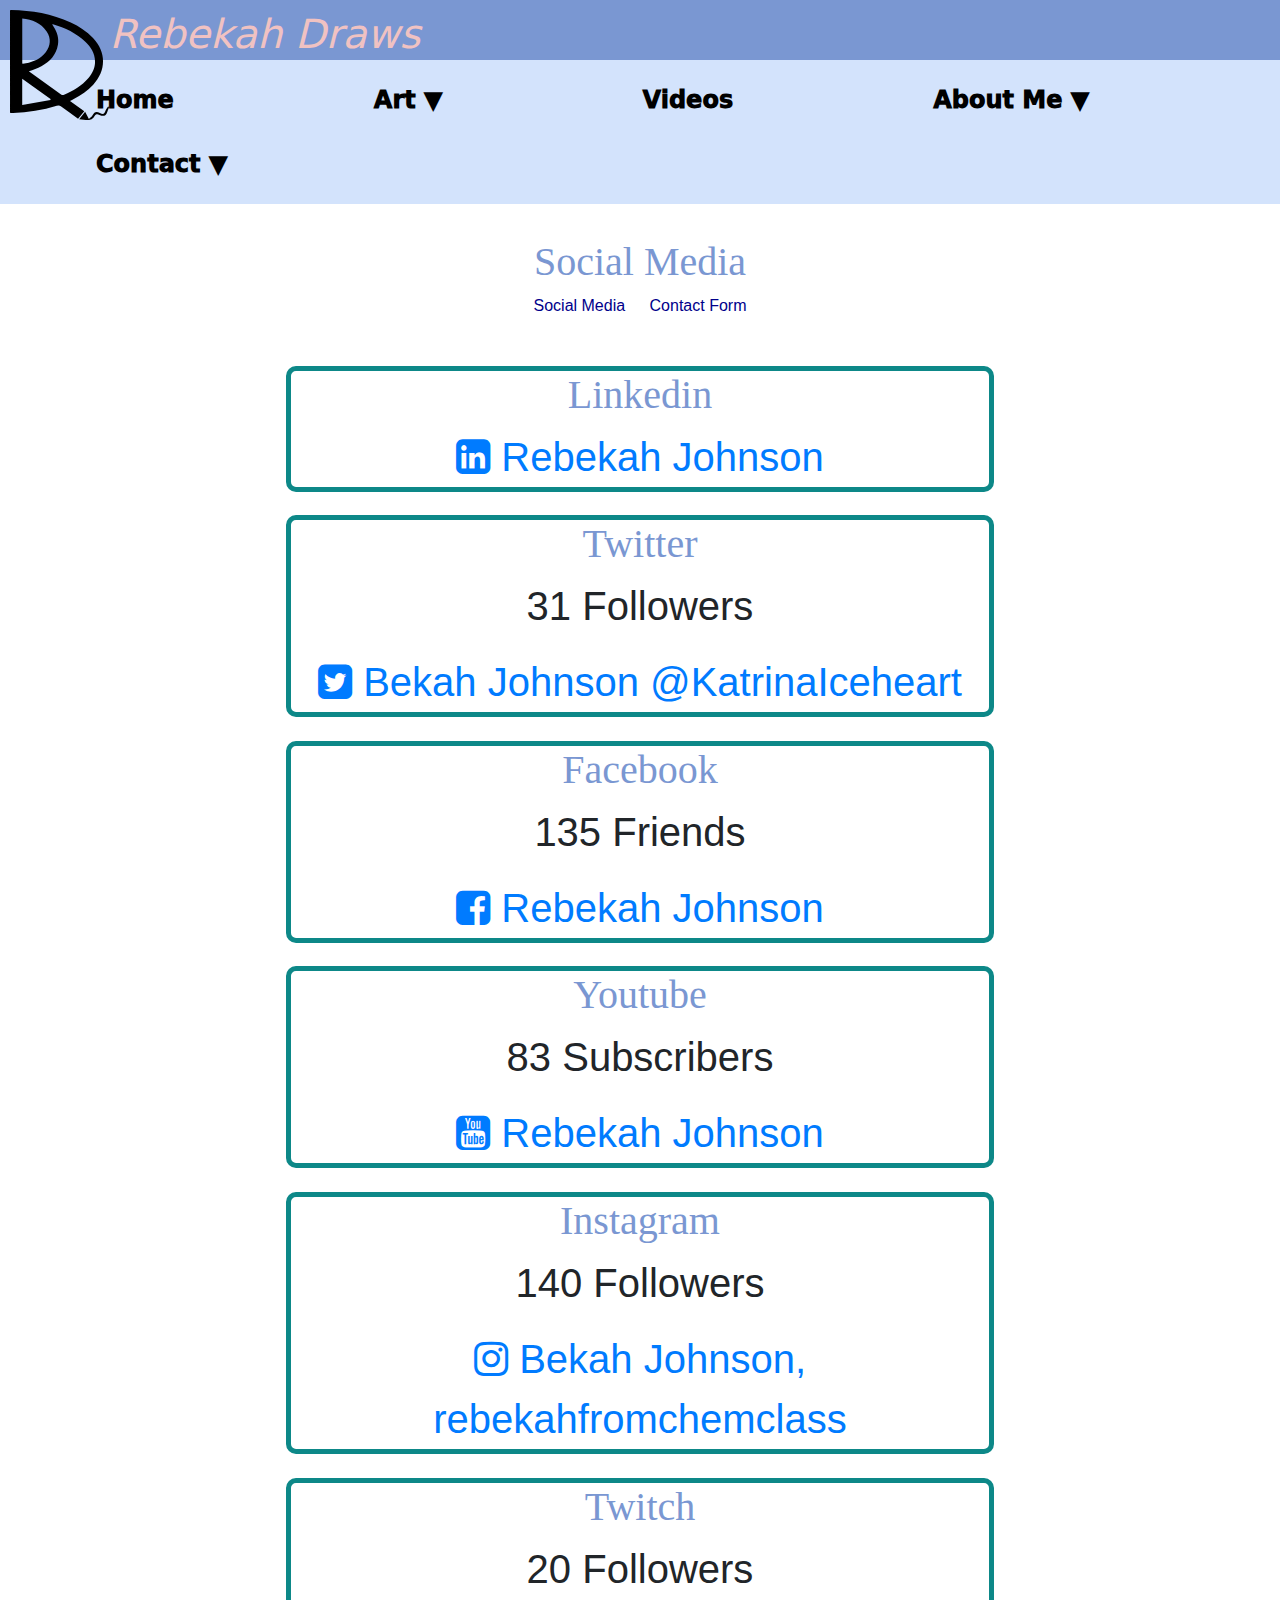
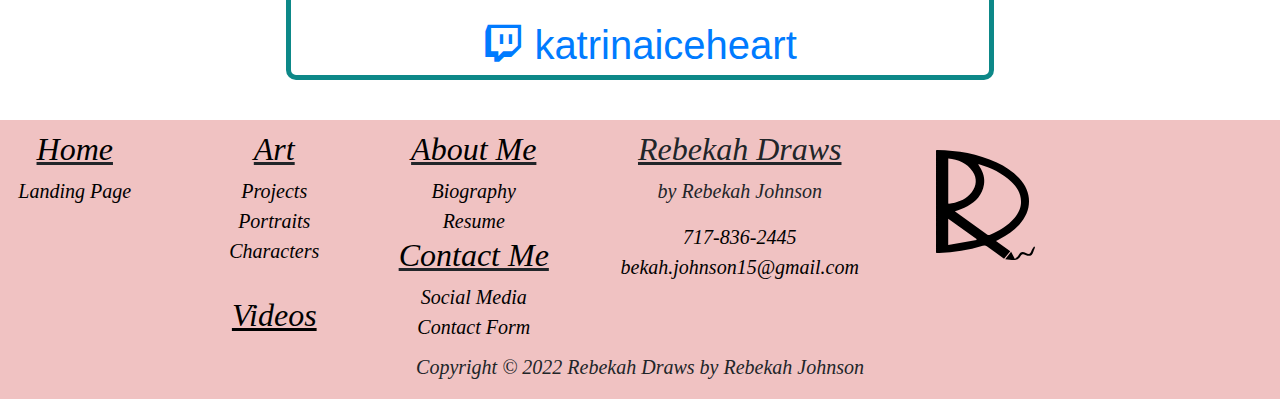
<file: johnson_socials.html>
<!doctype html>
<html lang="en">
<head>
<meta charset="utf-8">
<title>Rebekah Draws - Socials</title>
<link rel="stylesheet" href="johnson_style.css">
	<link rel="stylesheet" href="https://cdn.jsdelivr.net/npm/bootstrap@4.3.1/dist/css/bootstrap.min.css" integrity="sha384-ggOyR0iXCbMQv3Xipma34MD+dH/1fQ784/j6cY/iJTQUOhcWr7x9JvoRxT2MZw1T" crossorigin="anonymous">
	<link rel="stylesheet" href="https://cdnjs.cloudflare.com/ajax/libs/font-awesome/4.7.0/css/font-awesome.min.css">
<script src="https://cdn.jsdelivr.net/npm/bootstrap@4.3.1/dist/js/bootstrap.min.js" integrity="sha384-JjSmVgyd0p3pXB1rRibZUAYoIIy6OrQ6VrjIEaFf/nJGzIxFDsf4x0xIM+B07jRM" crossorigin="anonymous"></script>
</head>

<body>

<header style="margin: -20px" class="sticky" >
	<!--site title-->
	<div class="header">
		<div><img class="logo" src="art/logo.svg" alt="logo" style="z-index: 100;"></div>
		<div><h1>Rebekah Draws</h1></div>
	</div>
	<!--navbar-->
	<nav>	
		<div class="navbar">
			<ul>
				<!--home-->
			<li>
				<a href="index.html">Home</a>
			</li>
				
				<!--art-->
			<li class="dropdown">
				<a href="johnson_art.html" class="dropbtn">Art
					&#9660;</a>
			<div class="dropdowncontent">
				
				<a href="johnson_projects.html">Projects</a>
				<a href="johnson_portraits.html">Portraits</a>
				<a href="johnson_characters.html">Characters</a>
			</div>
			</li>
				
				<!--videos-->
			<li>
				<a href="johnson_videos.html">Videos</a>
			</li>
				
				<!--about me-->
			<li class="dropdown">
				<a href="johnson_about.html" class="dropbtn">About Me &#9660;</a>
			<div class="dropdowncontent">
					<a href="johnson_biography.html">Biography</a>
					<a href="johnson_resume.html">Resume</a>
					<a href="johnson_trivia.html">Trivia</a>
			</div>
			</li>
				
				<!--contact-->
			<li class="dropdown">
				<a href="johnson_contact.html" class="dropbtn">Contact &#9660;</a>
			<div class="dropdowncontent">
				<a href="johnson_socials.html" class="active">Social Media</a>
				<a href="johnson_form.html">Contact Form</a>
			</div>
			</li>
			
			</ul>
		</div>	
	</nav>
</header>
	
<div>
	<main>
<center>
	<br>
	<h1>
		Social Media
	</h1>
	<div class="toplinks"> 
		<a href="johnson_socials.html">Social Media</a>
		<a href="johnson_form.html">Contact Form</a>
	</div>
	<br>
	<div class="thetextbox">
<div style="display:inline; font-size:40px;">
<h1>Linkedin</h1>
	<a href="https://www.linkedin.com/in/rebekah-j-5a6b4813b/" class="fa fa-linkedin-square"></a>
	<a href="https://www.linkedin.com/in/rebekah-j-5a6b4813b/">Rebekah Johnson</a>
</div></div>
	
	<div class="thetextbox">
		<div style="display:inline; font-size:40px;">
	<h1>Twitter</h1>
	<p>31 Followers</p>
	<a href="https://twitter.com/KatrinaIceheart" class="fa fa-twitter-square"></a>
	<a href="https://twitter.com/KatrinaIceheart">Bekah Johnson @KatrinaIceheart</a>
</div></div>
	
	<div class="thetextbox">
		<div style="display:inline; font-size:40px;">
<h1>Facebook</h1>
<p>135 Friends</p>
	<a href="https://www.facebook.com/katrina.iceheart/" class="fa fa-facebook-square"></a>
	<a href="https://www.facebook.com/katrina.iceheart/">Rebekah Johnson</a>
</div>
	</div>
	
		<div class="thetextbox">
			<div style="display:inline; font-size:40px;">
	<h1>Youtube</h1>
<p>83 Subscribers</p>
	<a href="https://www.youtube.com/channel/UCtKXOFUaW25E6pma_gkIl_w/" class="fa fa-youtube-square"></a>
	<a href="https://www.youtube.com/channel/UCtKXOFUaW25E6pma_gkIl_w/">Rebekah Johnson</a>
</div></div>
	
	<div class="thetextbox">
			<div style="display:inline; font-size:40px;">
	<h1>Instagram</h1>
<p>140 Followers</p>
	<a href="https://www.instagram.com/rebekahfromchemclass/" class="fa fa-instagram"></a>
	<a href="https://www.instagram.com/rebekahfromchemclass/">Bekah Johnson, rebekahfromchemclass</a>
</div></div>
	
	<div class="thetextbox">
			<div style="display:inline; font-size:40px;">
	<h1>Twitch</h1>
<p>20 Followers</p>
	<a href="https://www.twitch.tv/katrinaiceheart" class="fa fa-twitch"></a>
	<a href="https://www.twitch.tv/katrinaiceheart">katrinaiceheart</a>
</div></div>
</center>	
		
		</main>
</div>


	<footer>

<div class="row">
	<!--column one-->
	<div class="column" >
		<h2>
			<a href="index.html">Home</a>
		</h2>
		<a href="index.html">Landing Page</a>
	</div>
	<!--column two-->
	<div class="column" >
		<h2>
			<a href="johnson_art.html" >Art</a>
		</h2>
		<a href="johnson_projects.html">Projects</a>
		<br>
		<a href="johnson_portraits.html">Portraits</a>
		<br>
		<a href="johnson_characters.html">Characters</a>		
		<div>
		<br>
		<a href="johnson_videos.html">
			<h2>Videos</h2>
		</a>
		</div>
	</div>
	<!--column three-->
	<div class="column" >
		<h2>
			<a href="johnson_about.html" >About Me</a>
		</h2>
		<a href="johnson_biography.html">Biography</a>
		<br>
		<a href="johnson_resume.html">Resume</a>		
		<div>
		<h2>
			<a href="johnson_contact.html" >Contact Me</a>
		</h2>
		<a href="johnson_socials.html">Social Media</a>
		<br>
		<a  href="johnson_contact.html">Contact Form</a>
		</div>
	</div>
		<!--column four-->
	<div class="column2" >
		<h2>Rebekah Draws</h2>
		<p>by Rebekah Johnson</p>
		<a href="tel:+717-836-2445">717-836-2445</a>
		<a href="mailto:bekah.johnson15@gmail.com">bekah.johnson15@gmail.com</a>
	</div>
		<!--column five aka logo-->
	<div class="column3" >
		<img class="logo" src="art/logo.svg" alt="logo">
	</div>	
</div>
	<p>Copyright &#169; 2022 Rebekah Draws by Rebekah Johnson</p>

</footer>
	
	
</body>
</html>
</file>
<file: johnson_style.css>
@charset "utf-8";
/* CSS Document */

/*color numbers*/
/* {color: #7a97d2} blue*/
/* {color: #f0c2c2} pink*/
/* {color: #d3e3fc} light blue*/ 
/* {color: #0d8888} turquoise*/

/*universal code*/

/*header*/
.header {
	background: #7a97d2;
	color: white;
	padding-top: 10px;
	padding-left: 20px;
	padding-bottom: 20px;
	height: 60px;
	display: flex;	
}
.logo {
	height:110px;
	margin-left: 10px;
	position:relative;
}
.header h1 {
	display:inline;
	color: #f0c2c2;
	font-family: "Lucida Grande", "Lucida Sans Unicode", "Lucida Sans", "DejaVu Sans", Verdana, "sans-serif";
	font-size: 40px;
	font-style: italic;
	z-index:3;
}

/*navbar*/
.navbar {
	overflow:visible;
	background: #d3e3fc;	
}
.navbar a.active {
	background-color: #7a97d2;
	color: white;	
} 
.navbar a:hover {
	background-color: #0d8888;
	color: black;
	text-decoration: none;
}
.navbar ul {
	list-style-type: none;
	background-color: #d3e3fc;
	margin: 0;
	padding: 0;
	overflow: visible;
}

/*dropdown content styling*/
.navbar a, .dropbtn {
	color: black;
	font-family: "Lucida Grande", "Lucida Sans Unicode", "Lucida Sans", "DejaVu Sans", Verdana, "sans-serif";
	text-decoration: none;
	text-align: center;
	font-size: 150%;
	font-weight: 1000;
	display: block;
	padding-bottom: 14px;
	padding-top: 14px;
	padding-left: 100px;
	padding-right: 100px;	
}



/*main content*/
main h1 {
	font-family: slab Cambria, "Hoefler Text", "Liberation Serif", Times, "Times New Roman", "serif";
	font-size: 40px;
	color: #7a97d2;
}
main h2 {
	font-size: 18px;
	font-weight: 400;
	font-family: "Lucida Grande", "Lucida Sans Unicode", "Lucida Sans", "DejaVu Sans", Verdana, "sans-serif";
}

/*unique text*/
.news {
	text-align: justify;
}
.righty {
	text-align: right;
}
.toplinks {
	margin-left:20px;
}
.toplinks a{
	margin-right:20px;
	color:darkblue;
}
.thetextbox{
	border: 5px solid #0d8888;
	border-radius: 10px;
	margin-bottom:2%;
	margin-top:2%;
	margin-right:20%;
	margin-left:20%;
	text-align: center;
	
}
.thetextboxborderless{
	
	margin-bottom:2%;
	margin-top:2%;
	margin-right:20%;
	margin-left:20%;
	text-align: center;
}

.clearfix:after {
  content: "";
  display: table;
  clear: both;
}
/*grid setup*/
main .grid-container {
	display: grid;
	flex-direction: row;
	flex-wrap: wrap;
	justify-content: center;
	grid-gap: 40px 40px;
	grid-template-columns: repeat(6, 1fr);
	grid-template-rows: repeat(3, 1fr);
	margin-left: 40px;
}

/*footer start*/
 footer {
	 background: #f0c2c2;
	 text-align: center;
	 font-family: "alfa-slab-one";
	 font-style:italic;
	 padding-bottom: 1px;
	 font-size: 20px	 
}
footer a {
	color:black;
}


footer a{
	text-decoration:none;
}
footer h2{
	text-decoration: underline;
}


/*art gallery*/
div.gallery {
	border: 15px solid #0d8888;
	border-radius: 10px;
	background-color:#0d8888;
	margin:20px;
}
div.gallery img {
	width: 100%;
	height: auto;
}

div.desc {
	padding: 15px;
	text-align: center;
	color:white;
	font-size:20px;
}
div .desc a {
	color:#d3e3fc;
}
.responsive {
	padding: 0 10px;
	float: left;
	width: 25%;
}


@media only screen and (max-width: 1425px) {
  .responsive {
	width: 49%;
    margin: 6px 0;
  }
}

@media only screen and (max-width: 768px) {
  .responsive {
    width: 100%;
  }
}

.trivia {
	font-size: 90%;
}

.aboutme {
	font-size: 80%;
}








/*fullscreen*/
 @media screen and (min-width: 1425px) {
.navbar ul {
	margin-left: 10%;
}
li {
	float:left;
}

/*sticky header*/
.sticky {
	position: -webkit-sticky;
	position: sticky;
	top: 0;
}


.dropdowncontent {
	background-color: #d3e3fc;
	min-width: 100%;
	display: none;
	position: absolute;	
}
.dropdowncontent a {
	color: black;
	text-decoration: none;
	display: block;
	text-align: left;
	padding: 12px 16px;
}
.dropdowncontent a:hover {
	background-color: #0d8888;
}
.dropdown:hover .dropdowncontent {
	display: block;
}

main {
	margin: 50px;
}

/*image sizing*/
.avatarface {
		width:105%;
	margin-top: -10%;
}
.actualface{	 
		 width:90%;
			 margin-top:7%;
}
	 
	 .chicken{
		  width:200%;
		
			
}
main .cell1 {
grid-area: 1 / 1 / 3 / 3;
	
}

main .cell2 {
	grid-area: 1 / 3 / 4 / 5;
}
main .cell3{
	grid-area: 1 / 5 / 4 / 8;
}
main .cell4 {
	grid-area: 2 / 1 / 5 / 3; 

}
main .cell5 {
	grid-area: 3 / 3 / 4 / 8;
	margin-top: 20px;
}
	 main .cell6{
		 grid-area: 1 / 1 / 3 / 2;
	 }


 /*footer*/

 footer {
	 background: #f0c2c2;
	 margin:-10px;
	 text-align: center;
	 font-family: "alfa-slab-one";
	 font-style:italic;
	 padding-bottom: 1px;
	 font-size: 20px
	 
}

 .column {
	 float: left;
	 width: 15%;
	 padding: 10px;
}
.column2 {
	float: left;
	width: 25%;
	padding: 10px;
	
}
.column3 {
	float: left;
	padding: 10px;	
}
footer .logo{
	margin-left: 20px;
	margin-top: 20px;
	margin-bottom: 15px;
}


}



/*small screen*/
@media only screen and (max-width: 320px){
/*sticky header*/
.sticky {
	top: 0;
}



.dropdowncontent{
	display:none;
}

	main .cell1 {
grid-area: 1 / 2 / 2 / 6;
	margin-top: 50px;
}
main .cell2 {
	grid-area: 2 / 2 / 3 /6;
	margin-top: -450px
}
main .cell3{
	grid-area: 3 / 2 / 4 / 6 ;
}
main .cell4 {
	grid-area: 5 / 2 / 6 / 6; 

}
main .cell5 {
	grid-area: 4 / 2 / 5 / 6;
	margin-top:-900px;
	margin-bottom: 20px;
}
main .cell6 {
	grid-area: 4 / 2 / 5 / 6;
	margin-top:-900px;
	margin-bottom: 20px;
}
main h1 {
	
}
main h2 {


}
	
	main .grid-container{
		margin: -20px;
	}

	
/*image sizing*/
.avatarface {
		width:100%;
}
.actualface{	 
		 max-width:100%;
}
	.chicken{
		max-width:"100%"
	}

main img {
	margin-bottom: 20px;
	display: block;
	margin-left: auto;
	margin-right: auto;
	}

/*footer*/
 .column, .column2, .column3 {
	 margin:auto;
}
footer .logo{
	display: block;
	margin-right: auto;
	margin-left: 20px;
	margin-bottom:5px;
}

}



/*small device screen*/
@media only screen and (max-device-width: 320px) {
  



/*sticky header*/
.sticky {
	top: 0;
}



.dropdowncontent{
	display:none;
}

	main .cell1 {
grid-area: 1 / 2 / 2 / 6;
	margin-top: 50px;
}
main .cell2 {
	grid-area: 2 / 2 / 3 /6;
	margin-top: -450px
}
main .cell3{
	grid-area: 3 / 2 / 4 / 6 ;
}
main .cell4 {
	grid-area: 5 / 2 / 6 / 6; 

}
main .cell5 {
	grid-area: 4 / 2 / 5 / 6;
	margin-top:-900px;
	margin-bottom: 20px;
}
	main .cell6 {
	grid-area: 4 / 2 / 5 / 6;
}

main h1 {
	
}
main h2 {


}
	
	main .grid-container{
		margin: -20px;
	}

	
/*image sizing*/
.avatarface {
		width:100%;
}
.actualface{	 
		 max-width:100%;
}
	.chicken{
		max-width:100%;
	}

main img {
	margin-bottom: 20px;
	display: block;
	margin-left: auto;
	margin-right: auto;
	}

/*footer*/
 .column, .column2, .column3 {
	 margin:auto;
}
footer .logo{
	display: block;
	margin-right: auto;
	margin-left: 20px;
	margin-bottom:5px;
}

}

/*medium screen*/
@media only screen and (min-width: 320px) and (max-width: 768px) {
  



/*sticky header*/
.sticky {
	top: 0;
}



.dropdowncontent{
	display:none;
}

	main .cell1 {
grid-area: 1 / 2 / 2 / 6;
	margin-top: 50px;
}
main .cell2 {
	grid-area: 2 / 2/ 3 /6;
	margin-top:-200px;
}
main .cell3{
	grid-area: 3 / 2 / 4 / 6 ;
	
}
main .cell4 {
	grid-area: 5 / 2 / 6 / 6; 

}
main .cell5 {
	grid-area: 4 / 2 / 5 / 6;
}
main .cell6 {
	grid-area: 4 / 2 / 5 / 6;
}
main h1 {
	
}
main h2 {


}
	
	main .grid-container{
		margin: -20px;
	}

	
/*image sizing*/
.avatarface {
		width:100%;
}
.actualface{	 
		 max-width:100%;
}
.chicken{
		  width:100%;
		
			
}
main img {
	margin-bottom: 20px;
	display: block;
	margin-left: auto;
	margin-right: auto;
	}

/*footer*/
 .column, .column2, .column3 {
	 margin:auto;
}
footer .logo{
	display: block;
	margin-right: auto;
	margin-left: 20px;
	margin-bottom:5px;
}

}


 /*  phones in portrait */
@media only screen and (min-device-width: 320px) and (max-device-width: 768px) {
  



/*sticky header*/
.sticky {
	top: 0;
}



.dropdowncontent{
	display:none;
}

	main .cell1 {
grid-area: 1 / 2 / 2 / 6;
	margin-top: 50px;
}
main .cell2 {
	grid-area: 2 / 2/ 3 /6;
	margin-top:-200px;
}
main .cell3{
	grid-area: 3 / 2 / 4 / 6 ;
	
}
main .cell4 {
	grid-area: 5 / 2 / 6 / 6; 

}
main .cell5 {
	grid-area: 4 / 2 / 5 / 6;
}
main .cell6 {
	grid-area: 4 / 2 / 5 / 6;
}
main h1 {
	
}
main h2 {


}
	
	main .grid-container{
		margin: -20px;
	}

	
/*image sizing*/
.avatarface {
		width:100%;
}
.actualface{	 
		 max-width:100%;
}
.chicken{
		  width:100%;
		
			
}
main img {
	margin-bottom: 20px;
	display: block;
	margin-left: auto;
	margin-right: auto;
	}

/*footer*/
 .column, .column2, .column3 {
	 margin:auto;
}
footer .logo{
	display: block;
	margin-right: auto;
	margin-left: 20px;
	margin-bottom:5px;
}

}

  /* for phones in landscape mode */
@media only screen and (min-width: 321px) and (max-width: 768px) {
 

.logo {
	margin-top: 5px;
}

/*sticky header*/
.sticky {
	top: 0;
}

.dropdowncontent{
	display:none;
}



main h1 {
	margin-bottom:20px;
	margin-left:20px;
	margin-right:20px;
	margin-top:-5px
}
main h2 {
	margin-bottom:20px;
	margin-left:20px;
	margin-right:20px;
}

/*image sizing*/
.avatarface {
			
}
.actualface{	 
			 
}
.chicken{
		 
			
}
main img {
	margin-bottom: 20px;
	display: block;
	margin-left: auto;
	margin-right: auto;
	}





 /*footer*/
 .column, .column2, .column3 {
	 margin:auto;
}
footer .logo{
	display: block;
 	margin-right: auto;
	margin-left: 20px;
	margin-bottom:5px;
}

}


/*large screen*/	
@media only screen and (min-width: 768px) and 
(max-width: 1425px) {
	
	


.navbar ul {
	margin-left: 10%;
}
li {
	float:left;
}

/*sticky header*/
.sticky {
	position: -webkit-sticky;
	position: sticky;
	top: 0;
}
.dropdowncontent {
	display:none;	
}
.dropdowncontent a {
	color: black;
	text-decoration: none;
	display: block;
	text-align: left;
	padding: 12px 16px;
}
.dropdowncontent a:hover {
	background-color: #0d8888;
}
.dropdown:hover .dropdowncontent {
	display: block;
}




main {
	margin: 50px;
}

/*image sizing*/
.avatarface {
		width: 75%
}
.actualface{	 
		width:75%;
}
.chicken{
		  width:100%;
			
}
	
main .cell1 {
grid-area: 1 / 1 / 3 / 3;
	
}

main .cell2 {
	grid-area: 1 / 3 / 4 / 5;
}
main .cell3{
	grid-area: 1 / 5 / 4 / 8;
}
main .cell4 {
	grid-area: 2 / 1 / 5 / 3; 

}
main .cell5 {
	grid-area: 2 / 5 / 5 / 8;
}

 /*footer*/
footer {
	 margin:-10px; 
}
 .column {
	 float: left;
	 width: 15%;
	 padding: 10px;
}
.column2 {
	float: left;
	width: 25%;
	padding: 10px;
}
.column3 {
	float: left;
	padding: 10px;
}
footer .logo{
	margin-left: 20px;
	margin-top: 20px;
	margin-bottom: 15px;
}

}
		
/* tablets in portrait mode */
@media only screen and (min-device-width: 768px) 
and (max-device-width: 1425px) and (orientation: portrait) {
   
	
/*header*/
.header {
	background: #7a97d2;
	color: white;
	padding-top: 10px;
	padding-left: 20px;
	padding-bottom: 20px;
	height: 60px;
	display: flex;	
}
.logo {
	height:110px;
	margin-left: 10px;
	position:relative;
}
.header h1 {
	display:inline;
	color: #f0c2c2;
	font-family: "Lucida Grande", "Lucida Sans Unicode", "Lucida Sans", "DejaVu Sans", Verdana, "sans-serif";
	font-size: 40px;
	font-style: italic;
}

/* navbar function, color action */
.navbar {
	overflow:visible;
	background: #d3e3fc;	
}
.navbar a.active {
	background-color: #7a97d2;
	color: white;	
} 
.navbar a:hover {
	background-color: #0d8888;
	color: black;
	text-decoration: none;
}
.navbar ul {
	list-style-type: none;
	background-color: #d3e3fc;
	margin: 0;
	padding: 0;
	overflow: visible;
	margin-left: 10%;
}
li {
	float:left;
}

/*sticky header*/
.sticky {
	position: -webkit-sticky;
	position: sticky;
	top: 0;
}

/*dropdown content styling*/
.navbar a, .dropbtn {
	color: black;
	font-family: "Lucida Grande", "Lucida Sans Unicode", "Lucida Sans", "DejaVu Sans", Verdana, "sans-serif";
	text-decoration: none;
	text-align: center;
	font-size: 150%;
	font-weight: 1000;
	display: block;
	padding-bottom: 14px;
	padding-top: 14px;
	padding-left: 100px;
	padding-right: 100px;	
}
.dropdowncontent {
	background-color: #d3e3fc;
	min-width: 100%;
	display: none;
	position: absolute;	
}
.dropdowncontent a {
	color: black;
	text-decoration: none;
	display: block;
	text-align: left;
	padding: 12px 16px;
}
.dropdowncontent a:hover {
	background-color: #0d8888;
}
.dropdown:hover .dropdowncontent {
	display: block;
}
main {
	margin: 50px;
}
main h2 {
	font-size: 18px;
	font-weight: 400;
	font-family: "Lucida Grande", "Lucida Sans Unicode", "Lucida Sans", "DejaVu Sans", Verdana, "sans-serif";
}
main h1 {
	font-family: slab Cambria, "Hoefler Text", "Liberation Serif", Times, "Times New Roman", "serif";
	font-size: 40px;
	color: #7a97d2;
}
.news {
	text-align: justify;
}
.righty {
	text-align: right;
}
main .grid-container {
  display: grid;
  flex-direction: row;
  flex-wrap: wrap;
  justify-content: center;
	grid-gap: 40px 40px;
	 grid-template-columns: repeat(6, 1fr);
grid-template-rows: repeat(3, 1fr);
	margin-left: 40px;
}
main .cell1 {
grid-area: 1 / 1 / 3 / 3;
	
}

main .cell2 {
	grid-area: 1 / 3 / 4 / 5;
}
main .cell3{
	grid-area: 1 / 5 / 4 / 8;
}
main .cell4 {
	grid-area: 2 / 1 / 5 / 3; 

}
main .cell5 {
	grid-area: 2 / 5 / 4 / 8;

}
	main .cell6 {
	grid-area: 2 / 5 / 4 / 8;

}

	.avatarface {
		width:99%;
	}

 footer {
	 background: #f0c2c2;
	 margin:-10px;
	 text-align: center;
	 font-family: "alfa-slab-one";
	 font-style:italic;
	 padding-bottom: 1px;
	 font-size: 20px
	 
}
footer a {
	color:black;
}
 .column {
	 float: left;
	 width: 15%;
	 padding: 10px;
	

}
.column2 {
	float: left;
	width: 25%;
	padding: 10px;
	
}
.column3 {
	float: left;
	
	padding: 10px;
	
}



footer .logo{
	margin-left: 20px;
	margin-top: 20px;
	margin-bottom: 15px;
}

footer a{
	text-decoration:none;
}
footer h2{
	text-decoration: underline;
}
   }
		
/* tablets in landscape mode */
@media only screen and (min-device-width: 768px) and 
(max-device-width: 1425px) and (orientation: landscape) {
	
	/*header*/
.header {
	background: #7a97d2;
	color: white;
	padding-top: 10px;
	padding-left: 20px;
	padding-bottom: 20px;
	height: 60px;
	display: flex;	
}
.logo {
	height:110px;
	margin-left: 10px;
	position:relative;
}
.header h1 {
	display:inline;
	color: #f0c2c2;
	font-family: "Lucida Grande", "Lucida Sans Unicode", "Lucida Sans", "DejaVu Sans", Verdana, "sans-serif";
	font-size: 40px;
	font-style: italic;
}

/* navbar function, color action */
.navbar {
	overflow:visible;
	background: #d3e3fc;	
}
.navbar a.active {
	background-color: #7a97d2;
	color: white;	
} 
.navbar a:hover {
	background-color: #0d8888;
	color: black;
	text-decoration: none;
}
.navbar ul {
	list-style-type: none;
	background-color: #d3e3fc;
	margin: 0;
	padding: 0;
	overflow: visible;
}

/*dropdown content styling*/
.navbar a, .dropbtn {
	color: black;
	font-family: "Lucida Grande", "Lucida Sans Unicode", "Lucida Sans", "DejaVu Sans", Verdana, "sans-serif";
	text-decoration: none;
	text-align: center;
	font-size: 150%;
	font-weight: 1000;
	display: block;
	padding-bottom: 14px;
	padding-top: 14px;
	padding-left: 100px;
	padding-right: 100px;	
}
	
	
li {
	float:left;
}

/*sticky header*/
.sticky {
	position: -webkit-sticky;
	position: sticky;
	top: 0;
}

/*dropdown content styling*/
.navbar a, .dropbtn {
	color: black;
	font-family: "Lucida Grande", "Lucida Sans Unicode", "Lucida Sans", "DejaVu Sans", Verdana, "sans-serif";
	text-decoration: none;
	text-align: center;
	font-size: 150%;
	font-weight: 1000;
	display: block;
	padding-bottom: 14px;
	padding-top: 14px;
	padding-left: 100px;
	padding-right: 100px;	
}
.dropdowncontent {
	background-color: #d3e3fc;
	min-width: 100%;
	display: none;
	position: absolute;	
}
.dropdowncontent a {
	color: black;
	text-decoration: none;
	display: block;
	text-align: left;
	padding: 12px 16px;
}
.dropdowncontent a:hover {
	background-color: #0d8888;
}
.dropdown:hover .dropdowncontent {
	display: block;
}
main {
	margin: 50px;
}
main h2 {
	font-size: 18px;
	font-weight: 400;
	font-family: "Lucida Grande", "Lucida Sans Unicode", "Lucida Sans", "DejaVu Sans", Verdana, "sans-serif";
}
main h1 {
	font-family: slab Cambria, "Hoefler Text", "Liberation Serif", Times, "Times New Roman", "serif";
	font-size: 40px;
	color: #7a97d2;
}
.news {
	text-align: justify;
}
.righty {
	text-align: right;
}
main .grid-container {
  display: grid;
  flex-direction: row;
  flex-wrap: wrap;
  justify-content: center;
	grid-gap: 40px 40px;
	 grid-template-columns: repeat(6, 1fr);
grid-template-rows: repeat(3, 1fr);
	margin-left: 40px;
}
main .cell1 {
grid-area: 1 / 1 / 3 / 3;
	
}

main .cell2 {
	grid-area: 1 / 3 / 4 / 5;
}
main .cell3{
	grid-area: 1 / 5 / 4 / 8;
}
main .cell4 {
	grid-area: 2 / 1 / 5 / 3; 

}
main .cell5 {
	grid-area: 2 / 5 / 5 / 8;
}
main .cell6 {
	grid-area: 2 / 5 / 5 / 8;
}


 footer {
	 background: #f0c2c2;
	 margin:-10px;
	 text-align: center;
	 font-family: "alfa-slab-one";
	 font-style:italic;
	 padding-bottom: 1px;
	 font-size: 20px
	 
}
footer a {
	color:black;
}
 .column {
	 float: left;
	 width: 15%;
	 padding: 10px;
	

}
.column2 {
	float: left;
	width: 25%;
	padding: 10px;
	
}
.column3 {
	float: left;
	
	padding: 10px;
	
}


.row:after {
	content: "";
	display: table;
	clear: both;
}
footer .logo{
	margin-left: 20px;
	margin-top: 20px;
	margin-bottom: 15px;
}

footer a{
	text-decoration:none;
}
footer h2{
	text-decoration: underline;
}
   }
</file>
